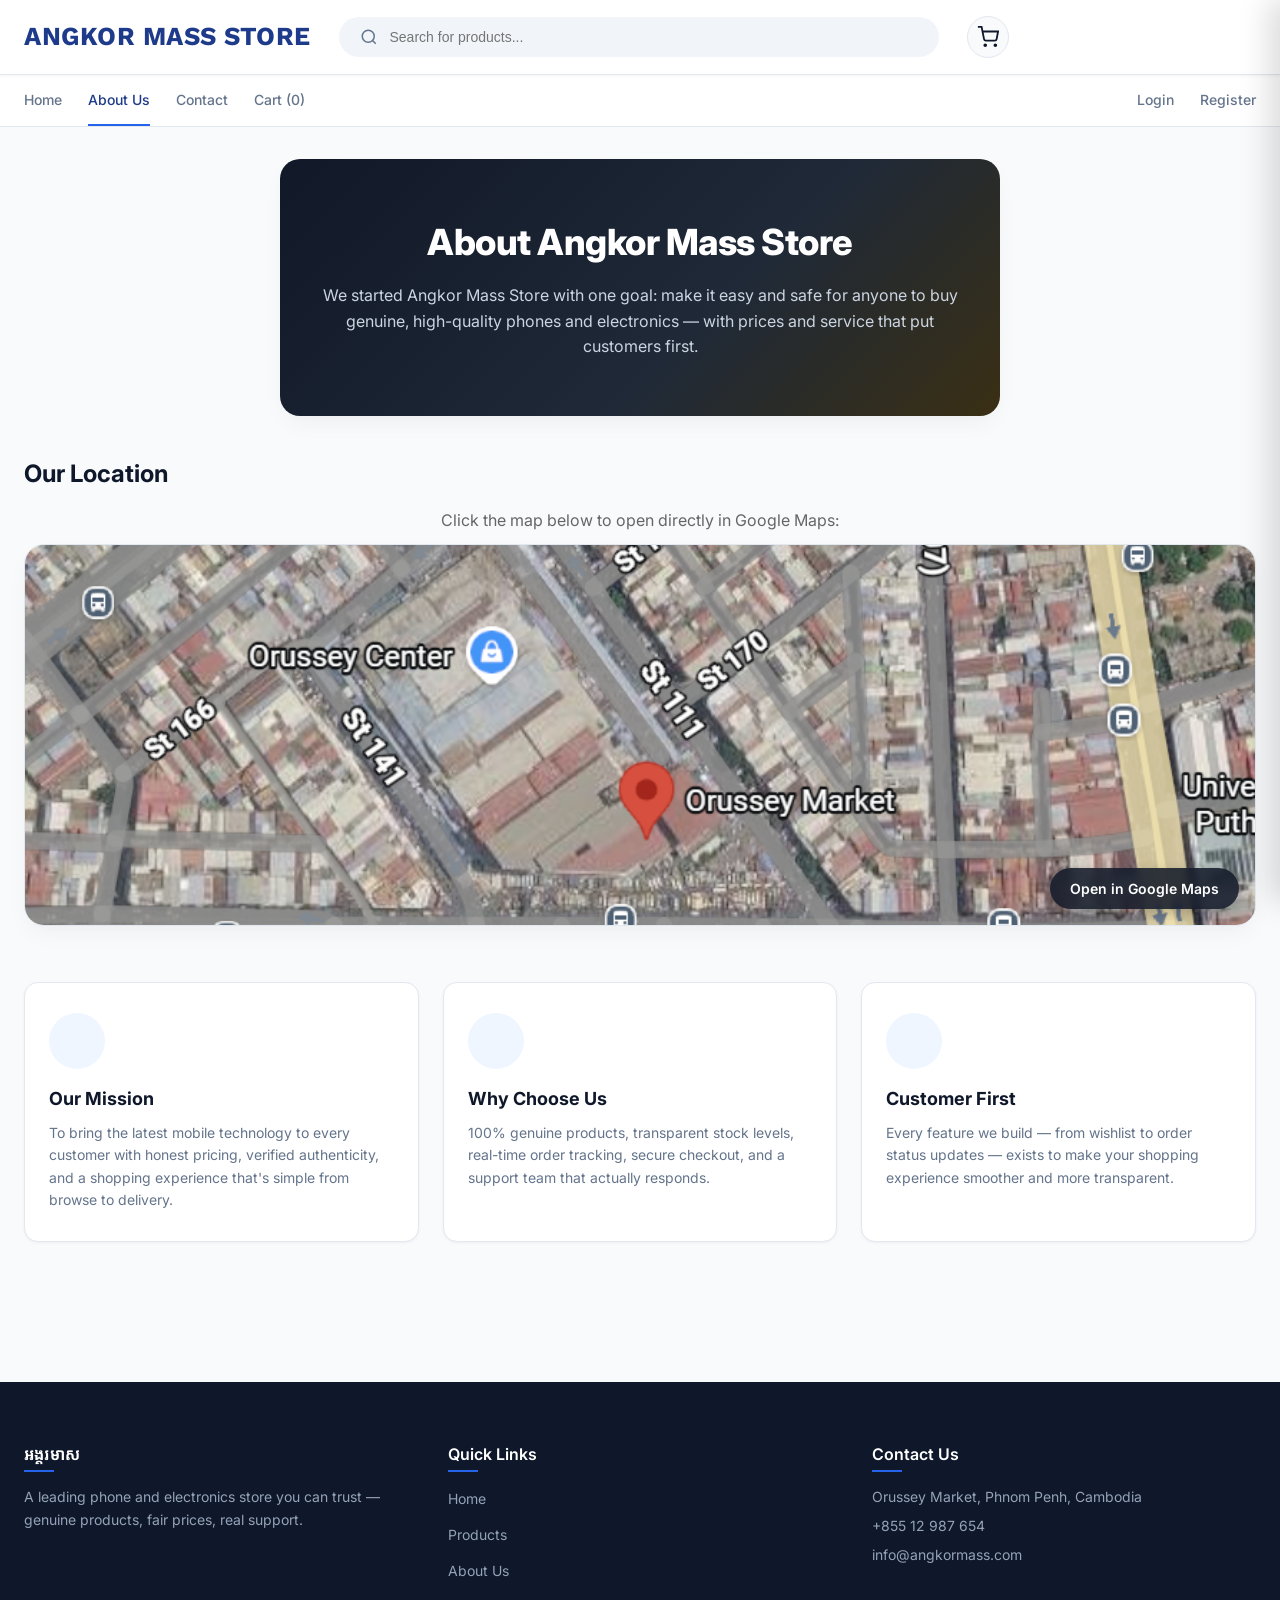
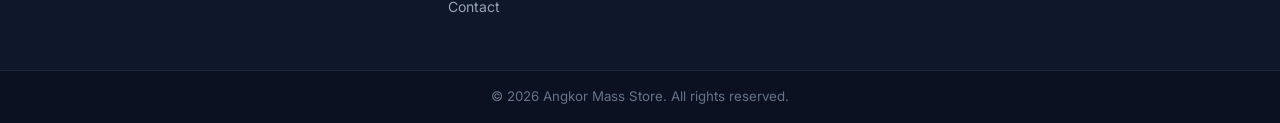
<file: page/about.html>
<!DOCTYPE html>
<html lang="en">
<head>
  <meta charset="UTF-8">
  <meta name="viewport" content="width=device-width, initial-scale=1.0">
  <title>About Us — Angkor Mass Store</title>
  <!-- <link rel="stylesheet" href="../css/style.css"> -->
  <link rel="stylesheet" href="../css/about.css">
</head>
<body>

  <div class="topbar"></div>

  <header>
    <div class="header-inner">
      <a class="logo" href="index.html"><span class="logo-kh">ANGKOR MASS STORE</span></a>
      <div class="search-wrap">
        <div class="search-box">
          <svg width="18" height="18" viewBox="0 0 24 24" fill="none" stroke="currentColor" stroke-width="2">
            <circle cx="11" cy="11" r="8"/><path d="m21 21-4.3-4.3"/>
          </svg>
          <input type="text" id="searchInput" placeholder="Search for products...">
        </div>
      </div>
      <div class="header-icons">
        <button aria-label="cart" onclick="openCartSidebar()">
          <svg width="22" height="22" viewBox="0 0 24 24" fill="none" stroke="currentColor" stroke-width="2">
            <circle cx="9" cy="21" r="1"/><circle cx="20" cy="21" r="1"/><path d="M1 1h4l2.68 13.39a2 2 0 0 0 2 1.61h9.72a2 2 0 0 0 2-1.61L23 6H6"/>
          </svg>
          <span id="cartBadge" style="display:none;">0</span>
        </button>
      </div>
    </div>
  </header>

  <nav>
    <button class="nav-toggle" id="navToggleBtn">☰ Menu</button>
    <div class="nav-inner"></div>
  </nav>

  <main>
    <section class="about-hero">
      <h1>About Angkor Mass Store</h1>
      <p>We started Angkor Mass Store with one goal: make it easy and safe for anyone to buy genuine, high-quality phones and electronics — with prices and service that put customers first.</p>
    </section>
     <h2 class="section-title" style="margin-top: 40px;">Our Location</h2>
    <div class="map-container">
      <p style="text-align: center; margin-bottom: 12px; color: #666;">Click the map below to open directly in Google Maps:</p>
      <a href="https://maps.app.goo.gl/Xx664frTT1W8riNk6" target="_blank" rel="noopener noreferrer" class="map-link">
        <img src="../image/orussey.png" alt="Angkor Mass Location Map" class="map-image">
        <div class="map-overlay">
          <span>Open in Google Maps</span>
        </div>
      </a>
    </div>

    <section class="about-grid">
      <div class="about-card">
        <div class="icon"></div>
        <h3>Our Mission</h3>
        <p>To bring the latest mobile technology to every customer with honest pricing, verified authenticity, and a shopping experience that's simple from browse to delivery.</p>
      </div>
      <div class="about-card">
        <div class="icon"></div>
        <h3>Why Choose Us</h3>
        <p>100% genuine products, transparent stock levels, real-time order tracking, secure checkout, and a support team that actually responds.</p>
      </div>
      <div class="about-card">
        <div class="icon"></div>
        <h3>Customer First</h3>
        <p>Every feature we build — from wishlist to order status updates — exists to make your shopping experience smoother and more transparent.</p>
      </div>
    </section>

  

    <!-- Location Map Section -->
   
  </main>

  <footer>
    <div class="footer-inner">
      <div class="footer-col">
        <h3>អង្គរមាស</h3>
        <p class="footer-desc">A leading phone and electronics store you can trust — genuine products, fair prices, real support.</p>
      </div>
      <div class="footer-col">
        <h3>Quick Links</h3>
        <ul>
          <li><a href="index.html">Home</a></li>
          <li><a href="index.html#products">Products</a></li>
          <li><a href="about.html">About Us</a></li>
          <li><a href="contact.html">Contact</a></li>
        </ul>
      </div>
      <div class="footer-col">
        <h3>Contact Us</h3>
        <p> Orussey Market, Phnom Penh, Cambodia</p>
        <p> +855 12 987 654</p>
        <p> info@angkormass.com</p>
      </div>
    </div>
    <div class="footer-bottom">&copy; 2026 Angkor Mass Store. All rights reserved.</div>
  </footer>

  <script src="../js/app.js"></script>
  <script src="../js/auth.js"></script>
  <script src="../js/products.js"></script>
  <script src="../js/cart.js"></script>
  <script src="../js/wishlist.js"></script>
  <script src="../js/main.js"></script>
</body>
</html>
</file>
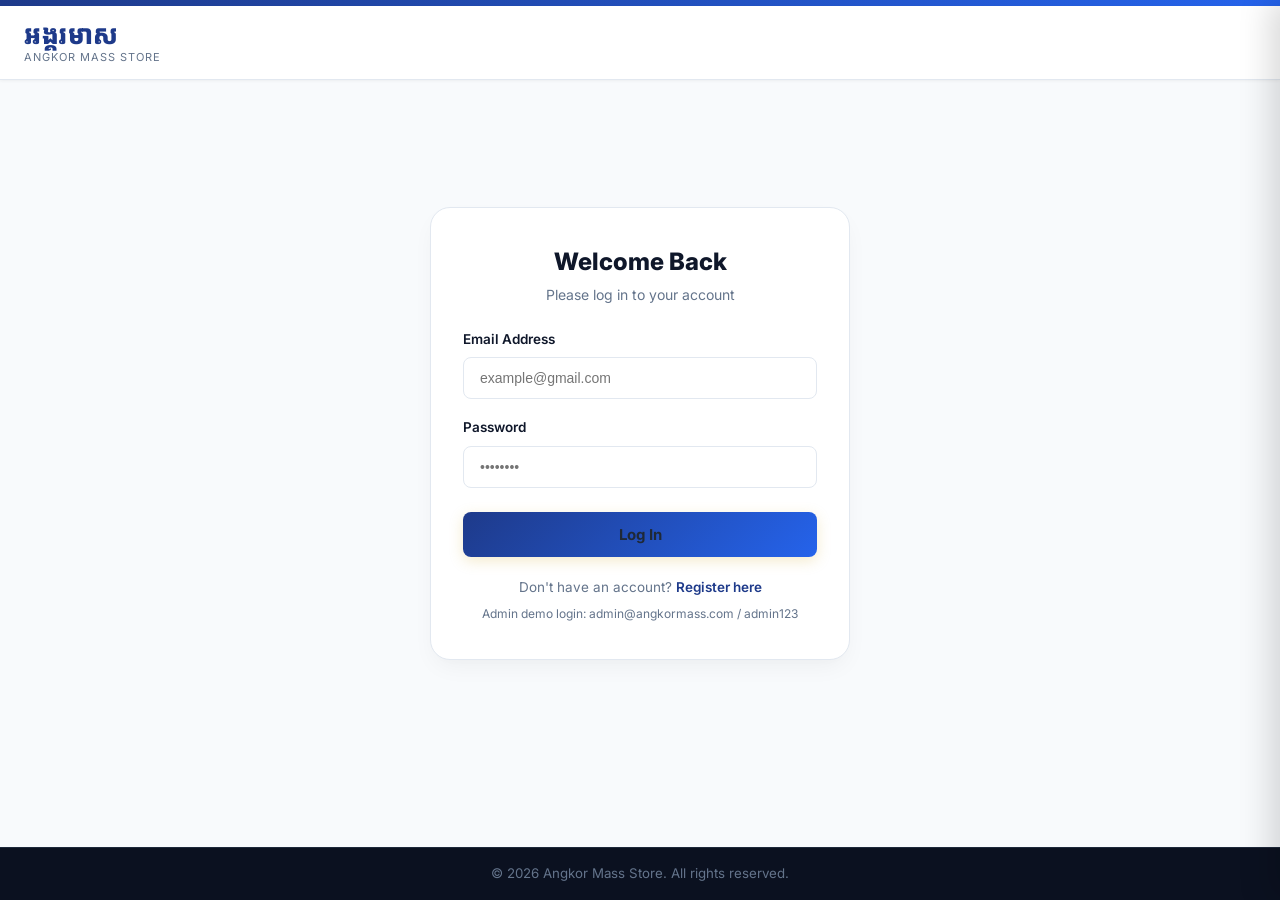
<file: page/checkout.html>
<!DOCTYPE html>
<html lang="en">
<head>
  <meta charset="UTF-8">
  <meta name="viewport" content="width=device-width, initial-scale=1.0">
  <title>Checkout — Angkor Mass Store</title>
  <!-- <link rel="stylesheet" href="../css/style.css"> -->
  <link rel="stylesheet" href="../css/checkout.css">
</head>
<body>

  <div class="topbar"></div>

  <header>
    <div class="header-inner">
      <a class="logo" href="index.html"><span class="logo-kh">ANGKOR MASS STORE</span></a>
      <div class="header-icons">
        <button aria-label="cart" onclick="openCartSidebar()">
          <svg width="22" height="22" viewBox="0 0 24 24" fill="none" stroke="currentColor" stroke-width="2">
            <circle cx="9" cy="21" r="1"/><circle cx="20" cy="21" r="1"/><path d="M1 1h4l2.68 13.39a2 2 0 0 0 2 1.61h9.72a2 2 0 0 0 2-1.61L23 6H6"/>
          </svg>
          <span id="cartBadge" style="display:none;">0</span>
        </button>
      </div>
    </div>
  </header>

  <nav>
    <button class="nav-toggle" id="navToggleBtn">☰ Menu</button>
    <div class="nav-inner"></div>
  </nav>

  <main>
    <div class="page-header">
      <h1>Checkout</h1>
      <p>Confirm your delivery details and place your order</p>
    </div>

    <div class="checkout-layout">
      <div class="checkout-form-card">
        <h2 class="section-title">Delivery Details</h2>
        <form id="checkoutForm">
          <div class="form-group">
            <label for="checkoutName">Full Name</label>
            <input type="text" id="checkoutName" required>
          </div>
          <div class="form-group">
            <label for="checkoutEmail">Email</label>
            <input type="email" id="checkoutEmail" disabled>
          </div>
          <div class="form-group">
            <label for="checkoutPhone">Phone Number</label>
            <input type="tel" id="checkoutPhone" placeholder="+855 ..." required>
          </div>
          <div class="form-group">
            <label for="checkoutAddress">Delivery Address</label>
            <input type="text" id="checkoutAddress" placeholder="Street, house number" required>
          </div>
          <div class="form-group">
            <label for="checkoutCity">City / Province</label>
            <input type="text" id="checkoutCity" required>
          </div>

          <div class="form-group">
            <label>Payment Method</label>
            <div class="pay-methods">
              <label class="pay-method-opt">
                <input type="radio" name="paymentMethod" value="Cash on Delivery" checked>  Cash on Delivery
              </label>
              <label class="pay-method-opt">
                <input type="radio" name="paymentMethod" value="Credit / Debit Card">  Credit / Debit Card
              </label>
              <label class="pay-method-opt">
                <input type="radio" name="paymentMethod" value="Bank Transfer">  Bank Transfer
              </label>
            </div>
          </div>

          <button type="submit" class="btn-primary" style="margin-top:10px;">Confirm Order</button>
        </form>
      </div>

      <div class="checkout-summary-card">
        <h2 class="section-title">Order Summary</h2>
        <div id="checkoutItemsList"></div>
        <div id="checkoutTotals" style="margin-top:14px;"></div>
      </div>
    </div>
  </main>

  <footer>
    <div class="footer-bottom">&copy; 2026 Angkor Mass Store. All rights reserved.</div>
  </footer>

  <script src="../js/app.js"></script>
  <script src="../js/auth.js"></script>
  <script src="../js/products.js"></script>
  <script src="../js/cart.js"></script>
  <script src="../js/orders.js"></script>
  <script src="../js/main.js"></script>
</body>
</html>
</file>
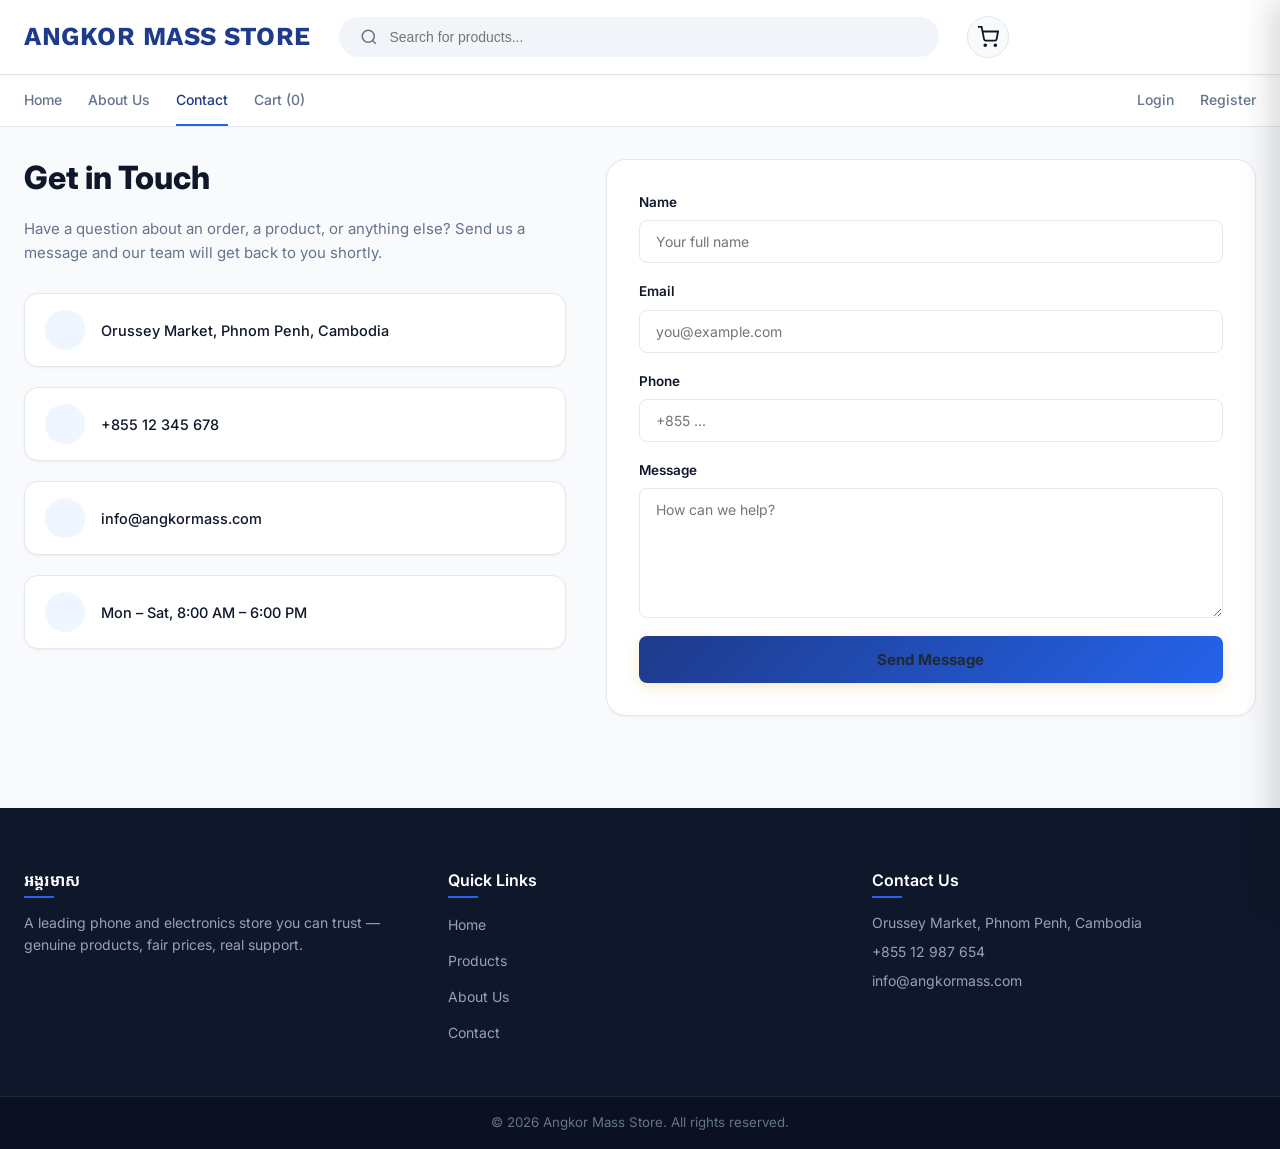
<file: page/contact.html>
<!DOCTYPE html>
<html lang="en">
<head>
  <meta charset="UTF-8">
  <meta name="viewport" content="width=device-width, initial-scale=1.0">
  <title>Contact Us — Angkor Mass Store</title>
  <!-- <link rel="stylesheet" href="../css/style.css"> -->
  <link rel="stylesheet" href="../css/contact.css">
</head>
<body>

  <div class="topbar"></div>

  <header>
    <div class="header-inner">
      <a class="logo" href="index.html"><span class="logo-kh">ANGKOR MASS STORE</span></a>
      <div class="search-wrap">
        <div class="search-box">
          <svg width="18" height="18" viewBox="0 0 24 24" fill="none" stroke="currentColor" stroke-width="2">
            <circle cx="11" cy="11" r="8"/><path d="m21 21-4.3-4.3"/>
          </svg>
          <input type="text" id="searchInput" placeholder="Search for products...">
        </div>
      </div>
      <div class="header-icons">
        <button aria-label="cart" onclick="openCartSidebar()">
          <svg width="22" height="22" viewBox="0 0 24 24" fill="none" stroke="currentColor" stroke-width="2">
            <circle cx="9" cy="21" r="1"/><circle cx="20" cy="21" r="1"/><path d="M1 1h4l2.68 13.39a2 2 0 0 0 2 1.61h9.72a2 2 0 0 0 2-1.61L23 6H6"/>
          </svg>
          <span id="cartBadge" style="display:none;">0</span>
        </button>
      </div>
    </div>
  </header>

  <nav>
    <button class="nav-toggle" id="navToggleBtn">☰ Menu</button>
    <div class="nav-inner"></div>
  </nav>

  <main>
    <div class="contact-wrap">
      <div class="contact-info">
        <h1>Get in Touch</h1>
        <p>Have a question about an order, a product, or anything else? Send us a message and our team will get back to you shortly.</p>
        <div class="contact-info-item"><span class="icon"></span><span>Orussey Market, Phnom Penh, Cambodia</span></div>
        <div class="contact-info-item"><span class="icon"></span><span>+855 12 345 678</span></div>
        <div class="contact-info-item"><span class="icon"></span><span>info@angkormass.com</span></div>
        <div class="contact-info-item"><span class="icon"></span><span>Mon – Sat, 8:00 AM – 6:00 PM</span></div>
      </div>

      <div class="contact-form-card">
        <div class="form-error" id="contactError"></div>
        <div class="form-success" id="contactSuccess"></div>
        <form id="contactForm">
          <div class="form-group">
            <label for="contactName">Name</label>
            <input type="text" id="contactName" placeholder="Your full name">
          </div>
          <div class="form-group">
            <label for="contactEmail">Email</label>
            <input type="email" id="contactEmail" placeholder="you@example.com">
          </div>
          <div class="form-group">
            <label for="contactPhone">Phone</label>
            <input type="tel" id="contactPhone" placeholder="+855 ...">
          </div>
          <div class="form-group">
            <label for="contactMessage">Message</label>
            <textarea id="contactMessage" placeholder="How can we help?"></textarea>
          </div>
          <button type="submit" class="btn-primary">Send Message</button>
        </form>
      </div>
    </div>
  </main>

  <footer>
    <div class="footer-inner">
      <div class="footer-col">
        <h3>អង្គរមាស</h3>
        <p class="footer-desc">A leading phone and electronics store you can trust — genuine products, fair prices, real support.</p>
      </div>
      <div class="footer-col">
        <h3>Quick Links</h3>
        <ul>
          <li><a href="index.html">Home</a></li>
          <li><a href="index.html#products">Products</a></li>
          <li><a href="about.html">About Us</a></li>
          <li><a href="contact.html">Contact</a></li>
        </ul>
      </div>
      <div class="footer-col">
        <h3>Contact Us</h3>
        <p>Orussey Market, Phnom Penh, Cambodia</p>
        <p> +855 12 987 654</p>
        <p> info@angkormass.com</p>
      </div>
    </div>
    <div class="footer-bottom">&copy; 2026 Angkor Mass Store. All rights reserved.</div>
  </footer>

  <script src="../js/app.js"></script>
  <script src="../js/auth.js"></script>
  <script src="../js/products.js"></script>
  <script src="../js/cart.js"></script>
  <script src="../js/wishlist.js"></script>
  <script src="../js/main.js"></script>
</body>
</html>
</file>
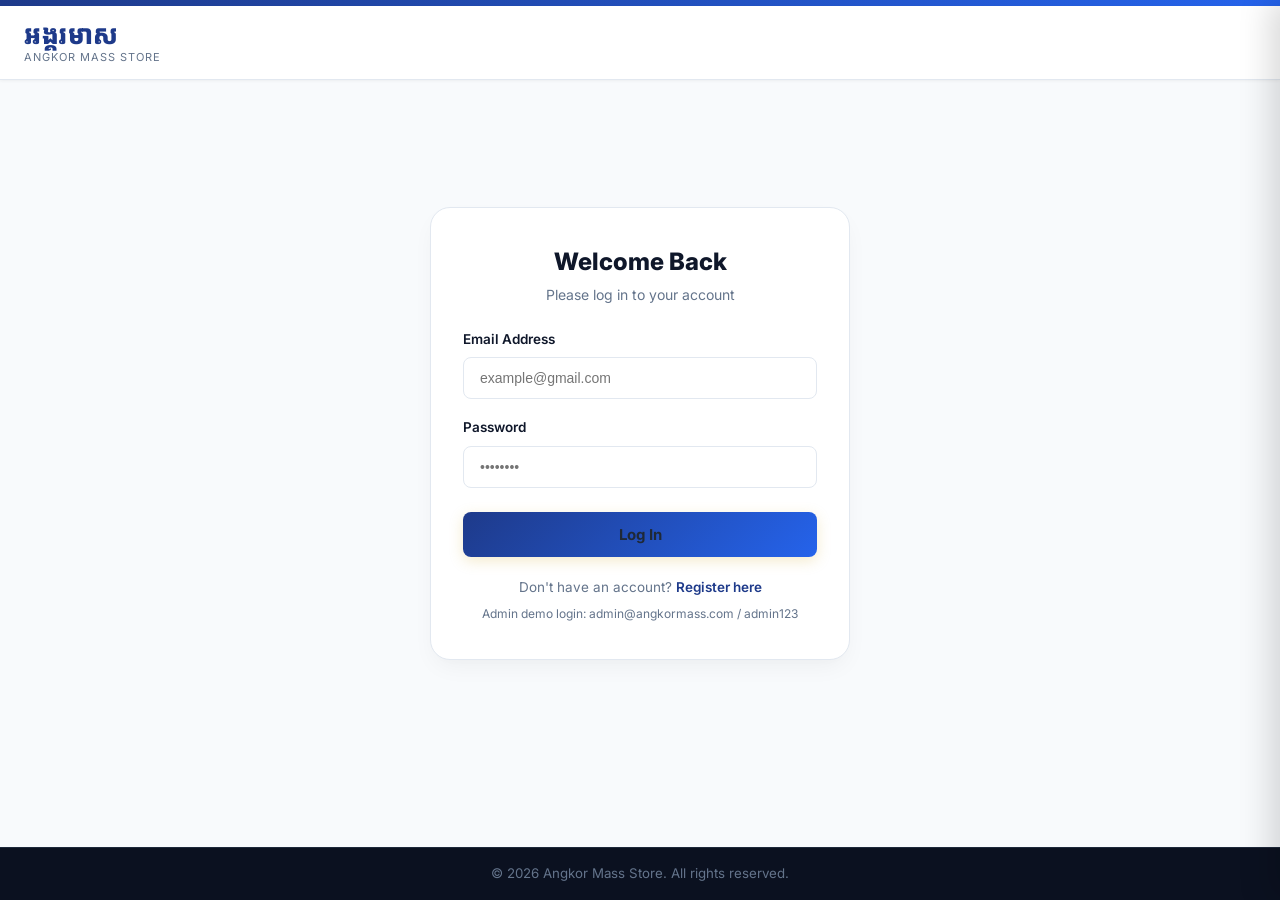
<file: page/login.html>
<!DOCTYPE html>
<html lang="en">
<head>
  <meta charset="UTF-8">
  <meta name="viewport" content="width=device-width, initial-scale=1.0">
  <title>Login — Angkor Mass Store</title>
  <!-- <link rel="stylesheet" href="../css/style.css"> -->
  <link rel="stylesheet" href="../css/login.css">
</head>
<body>

  <div class="topbar"></div>

  <header>
    <div class="header-inner">
      <a href="index.html" class="logo">
        <span class="logo-kh">អង្គរមាស</span>
        <span class="logo-sub">ANGKOR MASS STORE</span>
      </a>
    </div>
  </header>

  <div class="auth-shell">
    <div class="auth-wrap">
      <h2>Welcome Back</h2>
      <p class="auth-subtitle">Please log in to your account</p>

      <div class="auth-msg" id="loginMsg"></div>

      <form id="loginForm">
        <div class="form-group">
          <label for="loginEmail">Email Address</label>
          <input type="email" id="loginEmail" placeholder="example@gmail.com" required>
        </div>

        <div class="form-group">
          <label for="loginPassword">Password</label>
          <input type="password" id="loginPassword" placeholder="••••••••" required>
        </div>

        <button type="submit" class="auth-submit-btn btn-primary">Log In</button>
      </form>

      <div class="auth-switch">
        Don't have an account? <a href="register.html">Register here</a>
      </div>
      <div class="auth-switch" style="margin-top:8px; font-size:12px;">
        Admin demo login: admin@angkormass.com / admin123
      </div>
    </div>
  </div>

  <footer>
    <div class="footer-bottom">&copy; 2026 Angkor Mass Store. All rights reserved.</div>
  </footer>

  <script src="../js/app.js"></script>
  <script src="../js/auth.js"></script>
  <script src="../js/products.js"></script>
  <script src="../js/cart.js"></script>
  <script src="../js/login.js"></script>
</body>
</html>
</file>
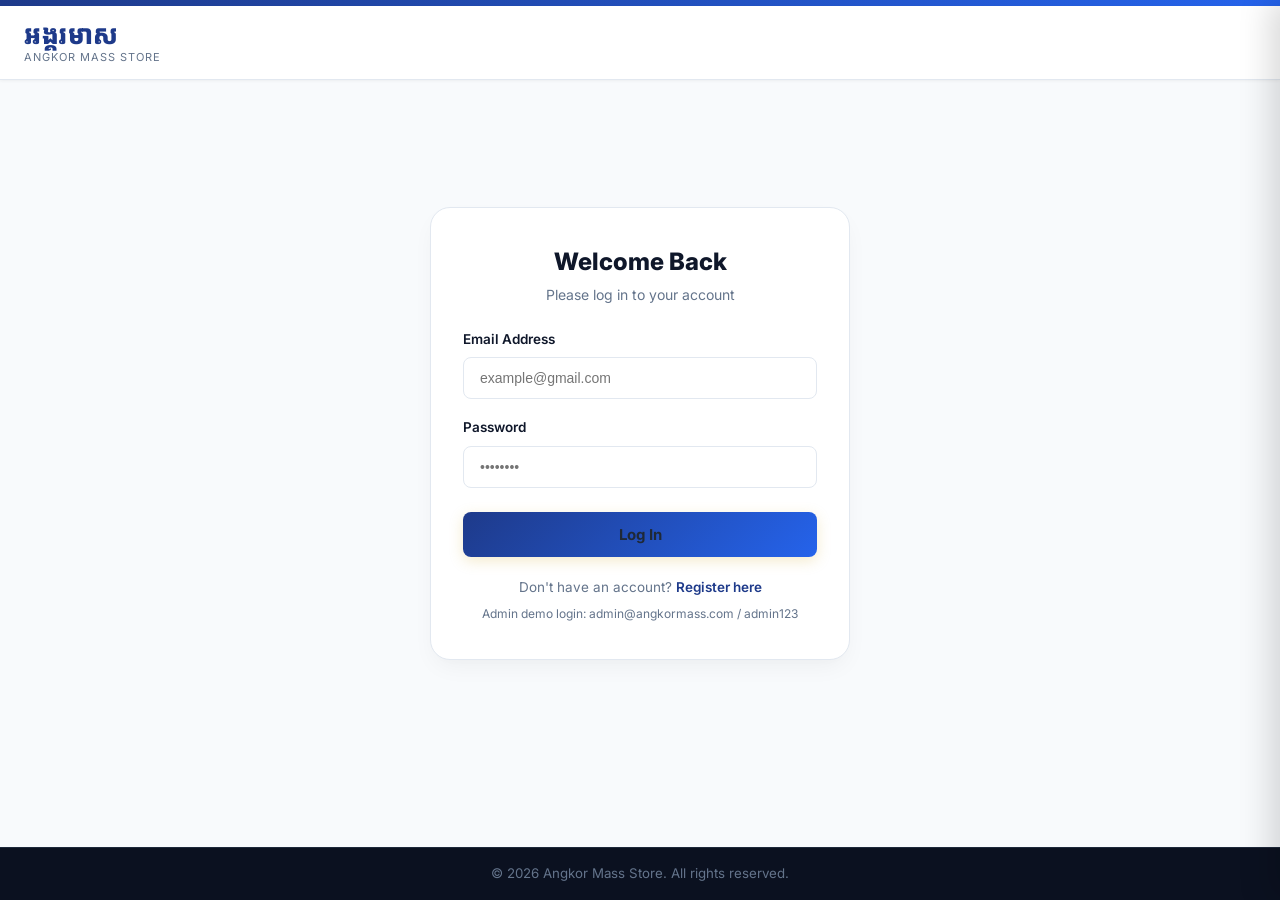
<file: page/orders.html>
<!DOCTYPE html>
<html lang="en">
<head>
  <meta charset="UTF-8">
  <meta name="viewport" content="width=device-width, initial-scale=1.0">
  <title>My Orders — Angkor Mass Store</title>
  <!-- <link rel="stylesheet" href="../css/style.css"> -->
  <link rel="stylesheet" href="../css/order.css">
</head>
<body>

  <div class="topbar"></div>

  <header>
    <div class="header-inner">
      <a class="logo" href="index.html"><span class="logo-kh">ANGKOR MASS STORE</span></a>
      <div class="search-wrap">
        <div class="search-box">
          <svg width="18" height="18" viewBox="0 0 24 24" fill="none" stroke="currentColor" stroke-width="2">
            <circle cx="11" cy="11" r="8"/><path d="m21 21-4.3-4.3"/>
          </svg>
          <input type="text" id="searchInput" placeholder="Search for products...">
        </div>
      </div>
      <div class="header-icons">
        <button aria-label="cart" onclick="openCartSidebar()">
          <svg width="22" height="22" viewBox="0 0 24 24" fill="none" stroke="currentColor" stroke-width="2">
            <circle cx="9" cy="21" r="1"/><circle cx="20" cy="21" r="1"/><path d="M1 1h4l2.68 13.39a2 2 0 0 0 2 1.61h9.72a2 2 0 0 0 2-1.61L23 6H6"/>
          </svg>
          <span id="cartBadge" style="display:none;">0</span>
        </button>
      </div>
    </div>
  </header>

  <nav>
    <button class="nav-toggle" id="navToggleBtn">☰ Menu</button>
    <div class="nav-inner"></div>
  </nav>

  <main>
    <div class="page-header">
      <h1>My Orders</h1>
      <p>Track and review your past orders</p>
    </div>

    <div id="ordersList"></div>
  </main>

  <footer>
    <div class="footer-bottom">&copy; 2026 Angkor Mass Store. All rights reserved.</div>
  </footer>

  <script src="../js/app.js"></script>
  <script src="../js/auth.js"></script>
  <script src="../js/products.js"></script>
  <script src="../js/cart.js"></script>
  <script src="../js/wishlist.js"></script>
  <script src="../js/orders.js"></script>
  <script src="../js/main.js"></script>
</body>
</html>
</file>
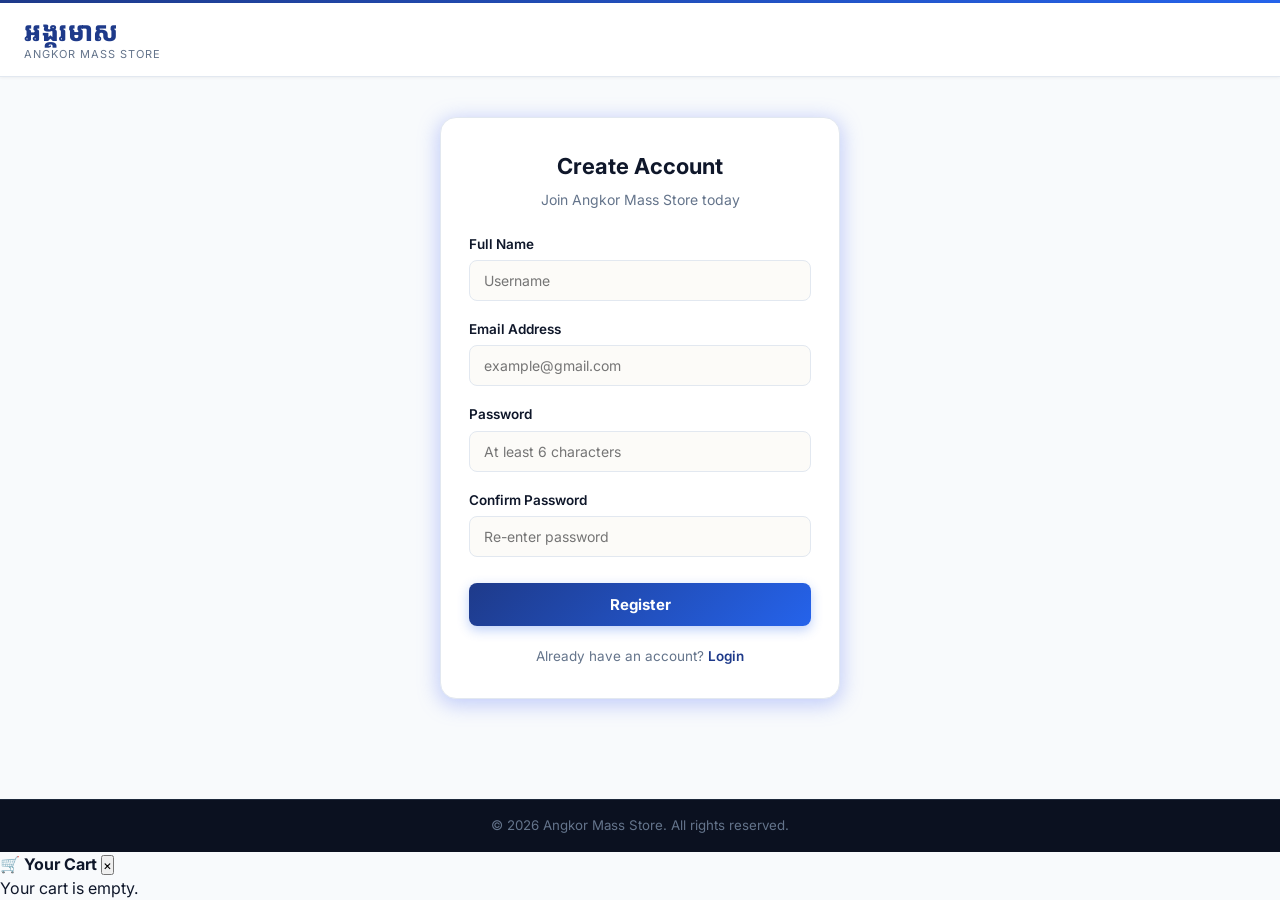
<file: page/register.html>
<!DOCTYPE html>
<html lang="en">
<head>
  <meta charset="UTF-8">
  <meta name="viewport" content="width=device-width, initial-scale=1.0">
  <title>Register — Angkor Mass Store</title>
  <!-- <link rel="stylesheet" href="../css/style.css"> -->
  <link rel="stylesheet" href="../css/register.css">
</head>
<body>

  <div class="topbar"></div>

  <header>
    <div class="header-inner">
      <a href="index.html" class="logo">
        <span class="logo-kh">អង្គរមាស</span>
        <span class="logo-sub">ANGKOR MASS STORE</span>
      </a>
    </div>
  </header>

  <div class="auth-shell">
    <div class="auth-wrap">
      <h2>Create Account</h2>
      <p class="auth-subtitle">Join Angkor Mass Store today</p>

      <div class="auth-msg" id="registerMsg"></div>

      <!-- Requirement 6: public registration always creates role: "user" -->
      <form id="registerForm">
        <div class="form-group">
          <label for="regName">Full Name</label>
          <input type="text" id="regName" placeholder="Username" required>
        </div>

        <div class="form-group">
          <label for="regEmail">Email Address</label>
          <input type="email" id="regEmail" placeholder="example@gmail.com" required>
        </div>

        <div class="form-group">
          <label for="regPassword">Password</label>
          <input type="password" id="regPassword" placeholder="At least 6 characters" required minlength="6">
        </div>

        <div class="form-group">
          <label for="regConfirmPassword">Confirm Password</label>
          <input type="password" id="regConfirmPassword" placeholder="Re-enter password" required minlength="6">
        </div>

        <button type="submit" class="auth-submit-btn btn-primary">Register</button>
      </form>

      <div class="auth-switch">
        Already have an account? <a href="login.html">Login</a>
      </div>
    </div>
  </div>

  <footer>
    <div class="footer-bottom">&copy; 2026 Angkor Mass Store. All rights reserved.</div>
  </footer>

  <script src="../js/app.js"></script>
  <script src="../js/auth.js"></script>
  <script src="../js/products.js"></script>
  <script src="../js/cart.js"></script>
  <script src="../js/register.js"></script>
</body>
</html>
</file>
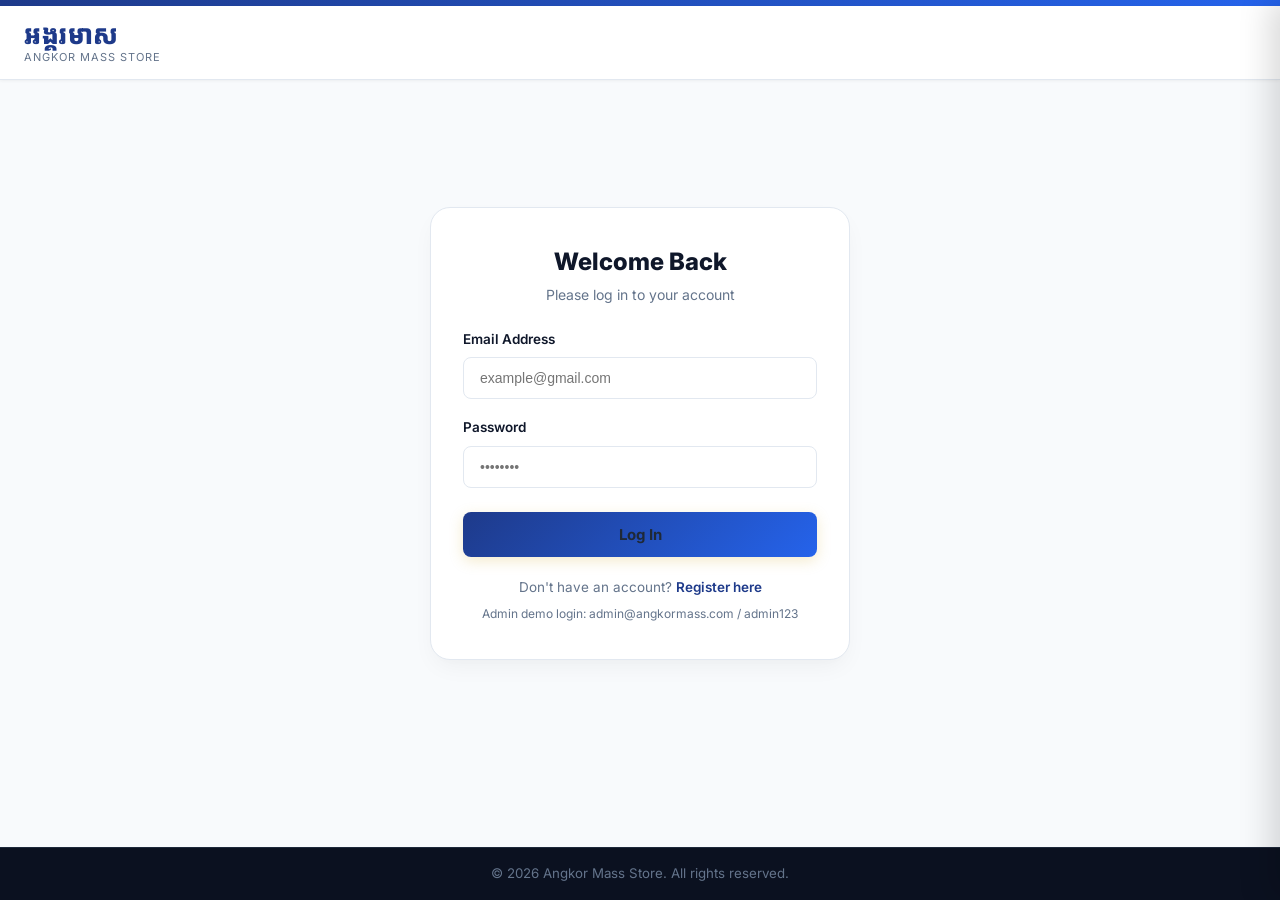
<file: page/wishlist.html>
<!DOCTYPE html>
<html lang="en">
<head>
  <meta charset="UTF-8">
  <meta name="viewport" content="width=device-width, initial-scale=1.0">
  <title>Wishlist — Angkor Mass Store</title>
  <!-- <link rel="stylesheet" href="../css/style.css"> -->
  <link rel="stylesheet" href="../css/wishlist.css">
</head>
<body>

  <div class="topbar"></div>

  <header>
    <div class="header-inner">
      <a class="logo" href="index.html"><span class="logo-kh">ANGKOR MASS STORE</span></a>
      <div class="search-wrap">
        <div class="search-box">
          <svg width="18" height="18" viewBox="0 0 24 24" fill="none" stroke="currentColor" stroke-width="2">
            <circle cx="11" cy="11" r="8"/><path d="m21 21-4.3-4.3"/>
          </svg>
          <input type="text" id="searchInput" placeholder="Search for products...">
        </div>
      </div>
      <div class="header-icons">
        <button aria-label="cart" onclick="openCartSidebar()">
          <svg width="22" height="22" viewBox="0 0 24 24" fill="none" stroke="currentColor" stroke-width="2">
            <circle cx="9" cy="21" r="1"/><circle cx="20" cy="21" r="1"/><path d="M1 1h4l2.68 13.39a2 2 0 0 0 2 1.61h9.72a2 2 0 0 0 2-1.61L23 6H6"/>
          </svg>
          <span id="cartBadge" style="display:none;">0</span>
        </button>
      </div>
    </div>
  </header>

  <nav>
    <button class="nav-toggle" id="navToggleBtn">☰ Menu</button>
    <div class="nav-inner"></div>
  </nav>

  <main>
    <div class="page-header">
      <h1>My Wishlist</h1>
      <p>Products you've saved for later</p>
    </div>

    <div class="product-grid" id="wishlistGrid"></div>
  </main>

  <footer>
    <div class="footer-bottom">&copy; 2026 Angkor Mass Store. All rights reserved.</div>
  </footer>

  <script src="../js/app.js"></script>
  <script src="../js/auth.js"></script>
  <script src="../js/products.js"></script>
  <script src="../js/cart.js"></script>
  <script src="../js/wishlist.js"></script>
  <script src="../js/main.js"></script>
</body>
</html>
</file>
<file: css/style.css>
@import url('https://fonts.googleapis.com/css2?family=Inter:wght@400;500;600;700;800&family=Kantumruy+Pro:wght@500;600;700&display=swap');

:root {
  --primary: #2563eb !important;         /* Blue RGB */
  --primary-dark: #1e3a8a !important;     /* Deep Blue */
  --primary-light: #eff6ff !important;    /* Light Blue Background */
  --bg-main: #f8fafc;
  --surface: #ffffff;
  --text-main: #0f172a;
  --text-muted: #64748b;
  --border: #e2e8f0;
  --footer-bg: #0f172a;
  --success: #10b981;
  --danger: #ef4444;
  --warning: #f59e0b;

  --radius-sm: 8px;
  --radius-md: 14px;
  --radius-lg: 20px;

  --shadow-sm: 0 1px 3px rgba(0, 0, 0, 0.05);
  --shadow-md: 0 10px 25px -5px rgba(0, 0, 0, 0.05), 0 8px 10px -6px rgba(0, 0, 0, 0.01);
  --shadow-hover: 0 20px 25px -5px rgba(0, 0, 0, 0.1), 0 8px 10px -6px rgba(0, 0, 0, 0.04);
}

* { box-sizing: border-box; margin: 0; padding: 0; }

html, body { height: 100%; }

body {
  font-family: 'Inter', 'Kantumruy Pro', system-ui, -apple-system, sans-serif;
  background-color: var(--bg-main);
  color: var(--text-main);
  line-height: 1.5;
  -webkit-font-smoothing: antialiased;
  min-height: 100vh;
  display: flex;
  flex-direction: column;
}

a { text-decoration: none; color: inherit; }
img { max-width: 100%; display: block; }
button { font-family: inherit; }

/* ---------- Top Strip ---------- */
.topbar {
  background: linear-gradient(90deg, #1e3a8a, #2563eb);
  height: 6px;
  width: 100%;
}

/* ---------- Header Section ---------- */
header {
  background: var(--surface);
  border-bottom: 1px solid var(--border);
  position: sticky;
  top: 0;
  z-index: 100;
  box-shadow: var(--shadow-sm);
  backdrop-filter: blur(8px);
}

.header-inner {
  max-width: 1320px;
  margin: 0 auto;
  padding: 16px 24px;
  display: flex;
  align-items: center;
  gap: 28px;
}

.logo { display: flex; flex-direction: column; line-height: 1.1; }

.logo-kh {
  font-family: 'Kantumruy Pro', sans-serif;
  font-size: 26px;
  font-weight: 700;
  color: #1e3a8a !important;
  letter-spacing: 0.5px;
}

.logo-sub {
  font-size: 11px;
  color: var(--text-muted);
  letter-spacing: 1px;
  text-transform: uppercase;
}

/* ---------- Search Bar ---------- */
.search-wrap { flex: 1; max-width: 600px; min-width: 160px; }

.search-box {
  display: flex;
  align-items: center;
  background: #f1f5f9;
  border: 1.5px solid transparent;
  border-radius: 999px;
  padding: 10px 20px;
  gap: 12px;
  transition: all 0.2s ease;
}

.search-box:focus-within {
  background: var(--surface);
  border-color: #2563eb;
  box-shadow: 0 0 0 4px rgba(37, 99, 235, 0.15);
}

.search-box input {
  border: none;
  outline: none;
  background: transparent;
  width: 100%;
  font-size: 14px;
  color: var(--text-main);
}

.search-box svg { color: var(--text-muted); transition: color 0.2s ease; flex-shrink: 0; }
.search-box:focus-within svg { color: #1e3a8a; }

.header-icons { display: flex; align-items: center; gap: 20px; }

.header-icons button, .header-icons a.icon-btn {
  background: #f8fafc;
  border: 1px solid var(--border);
  width: 42px;
  height: 42px;
  border-radius: 50%;
  display: flex;
  align-items: center;
  justify-content: center;
  cursor: pointer;
  color: var(--text-main);
  transition: all 0.2s ease;
  position: relative;
}

.header-icons button:hover, .header-icons a.icon-btn:hover {
  background: #eff6ff;
  color: #1e3a8a;
  border-color: #2563eb;
}

#cartBadge {
  position: absolute;
  top: -4px;
  right: -4px;
  background: var(--danger);
  color: #fff;
  font-size: 11px;
  font-weight: 700;
  border-radius: 999px;
  padding: 2px 6px;
  line-height: 1;
  min-width: 18px;
  text-align: center;
}

/* ---------- Navigation ---------- */
nav { background: var(--surface); border-bottom: 1px solid var(--border); }

.nav-inner {
  max-width: 1320px;
  margin: 0 auto;
  display: flex;
  align-items: center;
  gap: 26px;
  padding: 0 24px;
  flex-wrap: wrap;
}

.nav-inner a {
  padding: 14px 0;
  font-size: 14px;
  font-weight: 500;
  color: var(--text-muted);
  border-bottom: 2px solid transparent;
  transition: all 0.2s ease;
  white-space: nowrap;
}

.nav-inner a:hover, .nav-inner a.active { 
  color: #1e3a8a !important; 
  border-bottom-color: #2563eb !important; 
}

.nav-spacer { flex: 1; }

.nav-user-name { font-size: 13.5px; font-weight: 600; color: var(--text-main); white-space: nowrap; }

.nav-admin-badge {
  background: var(--text-main);
  color: #fff;
  font-size: 11px;
  font-weight: 700;
  text-transform: uppercase;
  letter-spacing: 0.5px;
  padding: 3px 10px;
  border-radius: 999px;
}

.nav-toggle {
  display: none;
  align-items: center;
  gap: 8px;
  width: 100%;
  background: none;
  border: none;
  padding: 12px 24px;
  font-weight: 700;
  font-size: 14px;
  cursor: pointer;
  color: var(--text-main);
}

/* ---------- Main Layout ---------- */
main { max-width: 1320px; margin: 0 auto; padding: 32px 24px; width: 100%; flex: 1; }

.section-title { font-size: 18px; font-weight: 700; color: var(--text-main); margin-bottom: 20px; }

/* ---------- Hero (Home page) ---------- */
.hero {
  background: linear-gradient(135deg, #0f172a 0%, #1e293b 55%, #1e3a8a 100%);
  border-radius: var(--radius-lg);
  color: #fff;
  padding: 64px 40px;
  margin-bottom: 44px;
  display: flex;
  align-items: center;
  justify-content: space-between;
  gap: 32px;
  overflow: hidden;
  position: relative;
}

.hero-text { max-width: 560px; position: relative; z-index: 1; }

.hero-eyebrow {
  display: inline-block;
  color: #60a5fa;
  font-weight: 700;
  font-size: 13px;
  letter-spacing: 1.5px;
  text-transform: uppercase;
  margin-bottom: 14px;
}

.hero-text h1 { font-size: 42px; font-weight: 800; line-height: 1.15; margin-bottom: 16px; }
.hero-text p { color: #cbd5e1; font-size: 15.5px; line-height: 1.7; margin-bottom: 28px; }

.hero-btn {
  display: inline-flex;
  align-items: center;
  gap: 8px;
  background: linear-gradient(135deg, #1e3a8a, #2563eb);
  color: #ffffff;
  font-weight: 700;
  padding: 14px 30px;
  border-radius: 999px;
  border: none;
  cursor: pointer;
  font-size: 15px;
  transition: transform 0.15s ease, box-shadow 0.15s ease;
  box-shadow: 0 10px 25px rgba(37, 99, 235, 0.3);
}

.hero-btn:hover { transform: translateY(-2px); box-shadow: 0 14px 30px rgba(37, 99, 235, 0.45); }

.hero-visual {
  font-size: 130px;
  line-height: 1;
  position: relative;
  z-index: 1;
  filter: drop-shadow(0 20px 40px rgba(0,0,0,0.4));
}

@media (max-width: 760px) {
  .hero { flex-direction: column; text-align: center; padding: 44px 24px; }
  .hero-text { max-width: none; }
  .hero-text h1 { font-size: 30px; }
  .hero-visual { font-size: 90px; }
}

.section-block { margin-bottom: 48px; }
.section-block-head { display: flex; align-items: baseline; justify-content: space-between; margin-bottom: 18px; }
.section-block-head p { color: var(--text-muted); font-size: 13.5px; }

/* ---------- Brand Tiles ---------- */
.brand-scroll {
  display: grid;
  grid-template-columns: repeat(auto-fill, minmax(130px, 1fr));
  gap: 16px;
  margin-bottom: 40px;
}

.brand-tile {
  background: var(--surface);
  border: 1px solid var(--border);
  border-radius: var(--radius-md);
  padding: 20px 12px;
  text-align: center;
  font-weight: 600;
  font-size: 14px;
  color: var(--text-main);
  cursor: pointer;
  transition: all 0.25s cubic-bezier(0.4, 0, 0.2, 1);
  box-shadow: var(--shadow-sm);
}

.brand-tile:hover { transform: translateY(-4px); border-color: #2563eb; box-shadow: var(--shadow-hover); }

.brand-tile.active {
  background: linear-gradient(135deg, #1e293b, #0f172a);
  color: #ffffff;
  border-color: #0f172a;
}

/* ---------- Filter Chips ---------- */
.chip-row { display: flex; flex-wrap: wrap; gap: 10px; margin: 20px 0 28px; }

.chip {
  background: #eff6ff;
  border: 1px solid var(--border);
  border-radius: 999px;
  padding: 8px 18px;
  font-size: 13.5px;
  font-weight: 600;
  cursor: pointer;
  transition: all 0.15s ease;
}

.chip:hover, .chip.active { background: #2563eb; color: #fff; border-color: #2563eb; }

/* ---------- Product Grid & Cards ---------- */
.product-grid {
  display: grid;
  grid-template-columns: repeat(auto-fill, minmax(230px, 1fr));
  gap: 20px;
}

.product-card {
  background: var(--surface);
  border: 1px solid var(--border);
  border-radius: var(--radius-md);
  overflow: hidden;
  display: flex;
  flex-direction: column;
  transition: all 0.2s ease;
  position: relative;
}

.product-card:hover { box-shadow: var(--shadow-hover); transform: translateY(-4px); border-color: rgba(37,99,235,0.4); }

.product-card .img-wrap {
  aspect-ratio: 1/1;
  background: #fdfdfd;
  display: flex;
  align-items: center;
  justify-content: center;
  padding: 16px;
  overflow: hidden;
  position: relative;
}

.product-card .img-wrap img { max-width: 100%; max-height: 100%; object-fit: contain; transition: transform 0.2s ease; }
.product-card:hover .img-wrap img { transform: scale(1.05); }

.badge-tag {
  position: absolute;
  top: 10px;
  left: 10px;
  background: var(--text-main);
  color: #fff;
  font-size: 10.5px;
  font-weight: 700;
  text-transform: uppercase;
  letter-spacing: 0.5px;
  padding: 4px 10px;
  border-radius: 999px;
  z-index: 2;
}

.badge-stock {
  position: absolute;
  top: 10px;
  right: 10px;
  font-size: 10.5px;
  font-weight: 700;
  padding: 4px 10px;
  border-radius: 999px;
  z-index: 2;
}
.badge-stock.in { background: rgba(16,185,129,0.14); color: #059669; }
.badge-stock.low { background: rgba(245,158,11,0.16); color: #b45309; }
.badge-stock.out { background: rgba(239,68,68,0.14); color: #b91c1c; }

.wishlist-heart {
  position: absolute;
  top: 10px;
  right: 10px;
  background: #fff;
  border: 1px solid var(--border);
  border-radius: 50%;
  width: 32px;
  height: 32px;
  display: flex;
  align-items: center;
  justify-content: center;
  cursor: pointer;
  z-index: 3;
  font-size: 15px;
  color: var(--text-muted);
}
.wishlist-heart.active { color: var(--danger); border-color: var(--danger); }

.product-info { padding: 16px; display: flex; flex-direction: column; gap: 6px; flex: 1; }
.brand-title { font-size: 12px; font-weight: 600; color: var(--text-muted); text-transform: uppercase; letter-spacing: 0.5px; }
.product-name { font-size: 14.5px; font-weight: 700; color: var(--text-main); line-height: 1.35; min-height: 38px; margin: 0; }

.option-group { display: flex; flex-wrap: wrap; gap: 6px; margin: 4px 0; }
.opt-btn, .color-btn {
  background: #f1f5f9;
  border: 1px solid var(--border);
  border-radius: 6px;
  padding: 5px 10px;
  font-size: 11.5px;
  font-weight: 600;
  cursor: pointer;
  color: var(--text-main);
  transition: all 0.15s ease;
}
.opt-btn:hover, .color-btn:hover, .opt-btn.active, .color-btn.active {
  background: var(--text-main); color: #fff; border-color: var(--text-main);
}

.price-row { display: flex; align-items: baseline; gap: 8px; margin-top: auto; padding-top: 6px; }
.price-now { color: #1e3a8a; font-weight: 800; font-size: 18px; }
.price-was { color: #b3b3b3; text-decoration: line-through; font-size: 13px; }

.card-actions { display: flex; gap: 8px; margin-top: 10px; }
.add-cart-btn, .add-cart {
  flex: 1;
  background: var(--text-main);
  color: #fff;
  border: none;
  border-radius: var(--radius-sm);
  font-weight: 600;
  font-size: 13px;
  text-align: center;
  padding: 10px;
  cursor: pointer;
  transition: background 0.15s ease;
}
.add-cart-btn:hover, .add-cart:hover { background: #1e3a8a; }
.buy-now-btn {
  flex: 1;
  background: linear-gradient(135deg, #1e3a8a, #2563eb);
  color: #ffffff;
  border: none;
  border-radius: var(--radius-sm);
  font-weight: 700;
  font-size: 13px;
  padding: 10px;
  cursor: pointer;
  transition: opacity 0.15s ease;
}
.buy-now-btn:hover { opacity: 0.9; }
.add-cart-btn:disabled, .buy-now-btn:disabled {
  background: #e2e8f0; color: #94a3b8; cursor: not-allowed; opacity: 1;
}

.no-result { grid-column: 1/-1; text-align: center; padding: 60px 20px; color: var(--text-muted); font-size: 15px; }

/* ---------- Buy Now / Modal ---------- */
.modal-overlay {
  position: fixed;
  inset: 0;
  background: rgba(15, 23, 42, 0.5);
  backdrop-filter: blur(3px);
  display: flex;
  align-items: center;
  justify-content: center;
  padding: 20px;
  opacity: 0;
  visibility: hidden;
  transition: all 0.25s ease;
  z-index: 2000;
}
.modal-overlay.open { opacity: 1; visibility: visible; }

.modal-card {
  background: var(--surface);
  border-radius: var(--radius-lg);
  width: 100%;
  max-width: 460px;
  max-height: 90vh;
  overflow-y: auto;
  position: relative;
  box-shadow: 0 30px 60px rgba(0,0,0,0.3);
  transform: translateY(10px);
  transition: transform 0.25s ease;
}
.modal-overlay.open .modal-card { transform: translateY(0); }

.close-modal-btn {
  position: absolute;
  top: 14px;
  right: 14px;
  background: #f1f5f9;
  border: none;
  width: 32px;
  height: 32px;
  border-radius: 50%;
  font-size: 18px;
  cursor: pointer;
  color: var(--text-muted);
  z-index: 2;
}
.close-modal-btn:hover { background: #e2e8f0; color: var(--text-main); }

.modal-header {
  display: flex;
  gap: 16px;
  align-items: center;
  padding: 24px 24px 16px;
  border-bottom: 1px solid var(--border);
}
.modal-header img { width: 84px; height: 84px; object-fit: contain; background: var(--bg-main); border-radius: var(--radius-sm); padding: 8px; }
.modal-header h3 { font-size: 16px; font-weight: 700; margin-bottom: 6px; }

.modal-body { padding: 20px 24px; display: flex; flex-direction: column; gap: 18px; }
.modal-body .option-group label,
.modal-body .option-group { display: block; }
.modal-body label { display: block; font-size: 13px; font-weight: 700; color: var(--text-main); margin-bottom: 8px; }
.modal-body .btn-group { display: flex; flex-wrap: wrap; gap: 8px; }

.qty-picker { display: flex; align-items: center; gap: 14px; }
.qty-picker button {
  width: 34px; height: 34px; border-radius: 8px; border: 1px solid var(--border);
  background: #f1f5f9; font-weight: 700; font-size: 16px; cursor: pointer;
}
.qty-picker button:disabled { opacity: 0.4; cursor: not-allowed; }
.qty-picker span { font-weight: 700; font-size: 15px; min-width: 20px; text-align: center; }

.subtotal-row {
  display: flex; justify-content: space-between; align-items: center;
  padding-top: 14px; border-top: 1px dashed var(--border); font-size: 15px;
}
.subtotal-row strong { color: #1e3a8a; font-size: 20px; }

.modal-footer { display: flex; gap: 12px; padding: 20px 24px; border-top: 1px solid var(--border); }
.btn-cancel, .btn-confirm {
  flex: 1; padding: 13px; border-radius: var(--radius-sm); border: none; font-weight: 700; cursor: pointer; font-size: 14px;
}
.btn-cancel { background: #f1f5f9; color: var(--text-main); }
.btn-cancel:hover { background: #e2e8f0; }
.btn-confirm { background: linear-gradient(135deg, #1e3a8a, #2563eb); color: #ffffff; }
.btn-confirm:hover { opacity: 0.92; }

/* ---------- About Us ---------- */
.about-hero { text-align: center; max-width: 720px; margin: 0 auto 48px; }
.about-hero h1 { font-size: 32px; font-weight: 800; margin-bottom: 14px; }
.about-hero p { color: var(--text-muted); font-size: 15.5px; line-height: 1.7; }

.about-grid { display: grid; grid-template-columns: repeat(auto-fit, minmax(230px, 1fr)); gap: 20px; margin-bottom: 48px; }
.about-card {
  background: var(--surface); border: 1px solid var(--border); border-radius: var(--radius-md);
  padding: 26px 22px; box-shadow: var(--shadow-sm);
}
.about-card .icon { font-size: 30px; margin-bottom: 12px; }
.about-card h3 { font-size: 16px; font-weight: 700; margin-bottom: 8px; }
.about-card p { color: var(--text-muted); font-size: 13.8px; line-height: 1.6; }

.services-row { display: grid; grid-template-columns: repeat(auto-fit, minmax(180px, 1fr)); gap: 16px; }
.service-pill {
  background: #eff6ff; border: 1px solid var(--border); border-radius: var(--radius-md);
  padding: 20px; text-align: center; font-weight: 600; font-size: 14px; color: var(--text-main);
}

/* ---------- Auth Pages ---------- */
.auth-shell { flex: 1; display: flex; align-items: center; justify-content: center; padding: 40px 20px; }
.auth-wrap {
  width: 100%; max-width: 400px; background: var(--surface); border: 1px solid var(--border);
  border-radius: 16px; padding: 32px 28px; box-shadow: var(--shadow-md);
}
.auth-wrap h2 { font-size: 22px; font-weight: 700; text-align: center; margin-bottom: 6px; }
.auth-subtitle { text-align: center; color: var(--text-muted); font-size: 14px; margin-bottom: 24px; }
.auth-submit-btn { width: 100%; padding: 12px; margin-top: 8px; }
.auth-switch { text-align: center; margin-top: 20px; font-size: 13.5px; color: var(--text-muted); }
.auth-switch a { color: #1e3a8a; font-weight: 600; }
.auth-switch a:hover { text-decoration: underline; }
.auth-msg {
  display: none; padding: 10px 14px; border-radius: 8px; font-size: 13.5px; font-weight: 600; margin-bottom: 16px; text-align: center;
}
.auth-msg.show { display: block; }
.auth-msg.success { background: rgba(16,185,129,0.1); color: #047857; }
.auth-msg.error { background: rgba(239,68,68,0.1); color: #b91c1c; }

/* ---------- Cart Sidebar & Overlay ---------- */
.cart-overlay {
  position: fixed; top: 0; left: 0; width: 100vw; height: 100vh;
  background: rgba(15, 23, 42, 0.4); backdrop-filter: blur(4px);
  opacity: 0; visibility: hidden; transition: all 0.3s ease; z-index: 1000;
}
.cart-overlay.open { opacity: 1; visibility: visible; }

.cart-sidebar {
  position: fixed; top: 0; right: -420px; width: 100%; max-width: 420px; height: 100vh;
  background: var(--surface); box-shadow: -10px 0 30px rgba(0, 0, 0, 0.15);
  display: flex; flex-direction: column; transition: right 0.3s cubic-bezier(0.4, 0, 0.2, 1); z-index: 1001;
}
.cart-sidebar.open { right: 0; }

.cart-header { padding: 20px 24px; border-bottom: 1px solid var(--border); display: flex; align-items: center; justify-content: space-between; font-size: 18px; }
.close-cart { background: none; border: none; font-size: 24px; color: var(--text-muted); cursor: pointer; transition: color 0.2s ease; }
.close-cart:hover { color: var(--text-main); }
.cart-body { flex: 1; overflow-y: auto; padding: 20px 24px; display: flex; flex-direction: column; gap: 16px; }
.cart-item { display: flex; gap: 16px; padding-bottom: 16px; border-bottom: 1px solid var(--border); }
.cart-item img { width: 70px; height: 70px; object-fit: contain; border-radius: var(--radius-sm); background: var(--bg-main); padding: 6px; }
.cart-item-details { flex: 1; display: flex; flex-direction: column; gap: 4px; }
.cart-item-title { font-weight: 600; font-size: 14px; }
.cart-item-opt { font-size: 12px; color: var(--text-muted); }
.cart-item-price { font-size: 13px; font-weight: 600; color: #1e3a8a; }
.cart-item-actions { display: flex; align-items: center; gap: 8px; margin-top: 6px; }
.qty-btn { width: 26px; height: 26px; border-radius: 4px; border: 1px solid var(--border); background: var(--bg-main); cursor: pointer; font-weight: 600; display: flex; align-items: center; justify-content: center; }
.remove-item-btn { align-self: flex-start; background: none; border: none; color: var(--danger); font-size: 12px; cursor: pointer; margin-top: 4px; }
.cart-footer { padding: 20px 24px; border-top: 1px solid var(--border); background: #f8fafc; display: flex; flex-direction: column; gap: 10px; }
.cart-total-row { display: flex; justify-content: space-between; font-size: 14px; color: var(--text-muted); }
.cart-total-row.grand { font-size: 16px; font-weight: 700; color: var(--text-main); padding-top: 8px; border-top: 1px dashed var(--border); }
.checkout-btn, .clear-cart-btn { width: 100%; padding: 12px; border-radius: var(--radius-sm); border: none; font-weight: 600; cursor: pointer; transition: all 0.2s ease; }
.checkout-btn { background: #1e3a8a; color: #ffffff; }
.checkout-btn:hover { background: #2563eb; }
.clear-cart-btn { background: transparent; color: var(--text-muted); }
.clear-cart-btn:hover { color: var(--danger); }
.empty-state { text-align: center; margin: auto; color: var(--text-muted); padding: 40px 20px; }
.empty-state .emoji { display: block; font-size: 40px; margin-bottom: 8px; }

/* ---------- Checkout Page ---------- */
.checkout-layout { display: grid; grid-template-columns: 1.3fr 1fr; gap: 32px; align-items: flex-start; }
@media (max-width: 850px) { .checkout-layout { grid-template-columns: 1fr; } }
.checkout-form-card, .checkout-summary-card {
  background: var(--surface); border: 1px solid var(--border); border-radius: var(--radius-lg); padding: 28px; box-shadow: var(--shadow-sm);
}
.checkout-summary-card { position: sticky; top: 90px; }
.checkout-item { display: flex; gap: 12px; padding: 12px 0; border-bottom: 1px solid var(--border); }
.checkout-item img { width: 56px; height: 56px; object-fit: contain; background: var(--bg-main); border-radius: var(--radius-sm); padding: 6px; }
.checkout-item-info { flex: 1; font-size: 13px; }
.checkout-item-info .name { font-weight: 600; font-size: 13.5px; }
.checkout-item-info .opt { color: var(--text-muted); font-size: 12px; }
.pay-methods { display: flex; flex-direction: column; gap: 10px; }
.pay-method-opt {
  display: flex; align-items: center; gap: 10px; border: 1.5px solid var(--border); border-radius: var(--radius-sm);
  padding: 12px 14px; cursor: pointer; font-size: 13.8px; font-weight: 600;
}
.pay-method-opt:has(input:checked) { border-color: #2563eb; background: #eff6ff; }

/* ---------- Orders / My Orders ---------- */
.order-card { background: var(--surface); border: 1px solid var(--border); border-radius: var(--radius-lg); padding: 24px; margin-bottom: 20px; box-shadow: var(--shadow-sm); }
.order-head { display: flex; justify-content: space-between; align-items: center; border-bottom: 1px solid var(--border); padding-bottom: 14px; margin-bottom: 14px; flex-wrap: wrap; gap: 10px; }
.order-date { font-size: 13px; color: var(--text-muted); margin-bottom: 10px; }
.order-items { display: flex; flex-direction: column; gap: 4px; font-size: 13.8px; margin-bottom: 12px; }
.order-foot { display: flex; justify-content: space-between; align-items: center; padding-top: 14px; border-top: 1px solid var(--border); font-size: 14px; flex-wrap: wrap; gap: 8px; }

.status-pill { display: inline-block; padding: 4px 13px; border-radius: 999px; font-size: 11.5px; font-weight: 700; text-transform: uppercase; letter-spacing: 0.3px; }
.status-pending { background: rgba(245,158,11,0.15); color: #b45309; }
.status-confirmed { background: rgba(59,130,246,0.15); color: #1d4ed8; }
.status-preparing { background: rgba(139,92,246,0.15); color: #6d28d9; }
.status-shipped { background: rgba(6,182,212,0.15); color: #0e7490; }
.status-delivered { background: rgba(16,185,129,0.15); color: #047857; }
.status-cancelled { background: rgba(239,68,68,0.15); color: #b91c1c; }

/* ---------- Admin Dashboard ---------- */
.admin-shell { display: grid; grid-template-columns: 220px 1fr; gap: 26px; align-items: flex-start; }
@media (max-width: 800px) { .admin-shell { grid-template-columns: 1fr; } }

.admin-sidebar {
  background: var(--surface); border: 1px solid var(--border); border-radius: var(--radius-md);
  padding: 14px; display: flex; flex-direction: column; gap: 4px; position: sticky; top: 90px;
}
.admin-sidebar button {
  text-align: left; background: none; border: none; padding: 12px 14px; border-radius: var(--radius-sm);
  font-size: 14px; font-weight: 600; color: var(--text-muted); cursor: pointer; transition: all 0.15s ease;
}
.admin-sidebar button:hover { background: #eff6ff; color: #1e3a8a; }
.admin-sidebar button.active { background: var(--text-main); color: #fff; }

.admin-main { min-width: 0; }
.admin-tab-panel { display: none; }
.admin-tab-panel.active { display: block; }

.admin-panel-head { display: flex; justify-content: space-between; align-items: center; margin-bottom: 20px; flex-wrap: wrap; gap: 12px; }
.admin-panel-head h2 { font-size: 20px; font-weight: 800; }

.stats-grid { display: grid; grid-template-columns: repeat(auto-fit, minmax(210px, 1fr)); gap: 16px; margin-bottom: 30px; }
.stat-card {
  background: var(--surface); border: 1px solid var(--border); border-radius: var(--radius-md);
  padding: 20px; display: flex; flex-direction: column; gap: 8px; box-shadow: var(--shadow-sm);
}
.stat-card .stat-icon { font-size: 22px; }
.stat-card .stat-label { font-size: 12.5px; color: var(--text-muted); font-weight: 600; text-transform: uppercase; letter-spacing: 0.4px; }
.stat-card .stat-value { font-size: 26px; font-weight: 800; color: var(--text-main); }
.stat-card.warn .stat-value { color: var(--warning); }
.stat-card.danger .stat-value { color: var(--danger); }
.stat-card.good .stat-value { color: var(--success); }

.sales-stats-grid { display: grid; grid-template-columns: repeat(auto-fit, minmax(180px, 1fr)); gap: 14px; margin-bottom: 12px; }

.admin-table-wrap { background: var(--surface); border: 1px solid var(--border); border-radius: var(--radius-md); overflow-x: auto; box-shadow: var(--shadow-sm); }
table.admin-table { width: 100%; border-collapse: collapse; font-size: 13.5px; }
table.admin-table th { text-align: left; background: #f8fafc; padding: 12px 16px; font-weight: 700; font-size: 12px; text-transform: uppercase; color: var(--text-muted); border-bottom: 1px solid var(--border); white-space: nowrap; }
table.admin-table td { padding: 12px 16px; border-bottom: 1px solid var(--border); vertical-align: middle; }
table.admin-table tr:last-child td { border-bottom: none; }

.btn-sm { padding: 6px 12px; border-radius: 6px; border: 1px solid var(--border); background: #f1f5f9; font-size: 12.5px; font-weight: 600; cursor: pointer; margin-right: 6px; }
.btn-sm:hover { background: #e2e8f0; }
.btn-sm.btn-danger { background: rgba(239,68,68,0.1); color: #b91c1c; border-color: rgba(239,68,68,0.2); }
.btn-sm.btn-danger:hover { background: rgba(239,68,68,0.18); }
.btn-add-product {
  background: linear-gradient(135deg, #1e3a8a, #2563eb); color: #ffffff; border: none;
  padding: 11px 20px; border-radius: var(--radius-sm); font-weight: 700; font-size: 13.5px; cursor: pointer;
}

.role-badge { padding: 3px 10px; border-radius: 999px; font-size: 11px; font-weight: 700; text-transform: uppercase; }
.role-badge.role-admin { background: rgba(15,23,42,0.1); color: var(--text-main); }
.role-badge.role-user { background: rgba(59,130,246,0.12); color: #1d4ed8; }

.status-select {
  padding: 7px 10px; border-radius: 6px; border: 1px solid var(--border); font-size: 12.5px; font-weight: 600; background: #fff; cursor: pointer;
}

/* Product Add/Edit Modal Form */
.product-form-grid { display: grid; grid-template-columns: 1fr 1fr; gap: 14px; }
@media (max-width: 520px) { .product-form-grid { grid-template-columns: 1fr; } }
.product-form-grid .full { grid-column: 1 / -1; }

/* ---------- Toast Notifications ---------- */
.toast-wrap { position: fixed; bottom: 24px; left: 50%; transform: translateX(-50%); display: flex; flex-direction: column; gap: 10px; z-index: 3000; align-items: center; }
.toast {
  background: var(--text-main); color: #fff; padding: 12px 22px; border-radius: 999px; font-size: 13.5px;
  font-weight: 600; box-shadow: 0 10px 25px rgba(0,0,0,0.2); opacity: 1;
}
.toast.success { background: #047857; }
.toast.error { background: #b91c1c; }
.toast.info { background: #1f2937; }

/* ---------- Floating Chat Button ---------- */
.chat-fab {
  position: fixed; right: 24px; bottom: 24px; background: linear-gradient(135deg, #0084ff, #0066cc);
  width: 56px; height: 56px; border-radius: 50%; display: flex; align-items: center; justify-content: center;
  box-shadow: 0 10px 25px rgba(0, 132, 255, 0.4); color: #ffffff; cursor: pointer; transition: transform 0.2s ease; z-index: 99;
}
.chat-fab:hover { transform: scale(1.08); }

/* ---------- Empty-state cards (orders/wishlist pages) ---------- */
.page-empty {
  background: var(--surface); border: 1px solid var(--border); border-radius: 16px; padding: 48px 24px;
  text-align: center; max-width: 480px; margin: 40px auto; box-shadow: var(--shadow-sm);
}
.page-empty-icon { font-size: 48px; margin-bottom: 16px; }
.page-empty h3 { font-size: 20px; font-weight: 700; margin-bottom: 8px; }
.page-empty p { color: var(--text-muted); font-size: 14px; margin-bottom: 24px; line-height: 1.5; }
.btn-cta {
  display: inline-block; padding: 12px 24px; background: linear-gradient(135deg, #1e3a8a, #2563eb);
  color: #ffffff; font-weight: 700; border-radius: 8px; transition: opacity 0.2s ease, transform 0.1s ease;
}
.btn-cta:hover { opacity: 0.95; transform: translateY(-1px); }

.page-header { margin-bottom: 28px; }
.page-header h1 { font-size: 26px; font-weight: 800; margin-bottom: 4px; }
.page-header p { color: var(--text-muted); font-size: 14.5px; }

/* ---------- Access denied ---------- */
.access-denied-wrap { text-align: center; padding: 80px 20px; }
.access-denied-wrap .icon { font-size: 54px; margin-bottom: 16px; }
.access-denied-wrap h2 { font-size: 24px; font-weight: 800; margin-bottom: 8px; }
.access-denied-wrap p { color: var(--text-muted); }

/* ---------- Dark Footer ---------- */
footer { background: var(--footer-bg); color: #94a3b8; margin-top: 60px; }
.footer-inner { max-width: 1320px; margin: 0 auto; padding: 60px 24px 40px; display: grid; grid-template-columns: repeat(auto-fit, minmax(220px, 1fr)); gap: 40px; }
.footer-col h3 { color: #ffffff; font-size: 16px; font-weight: 600; margin-bottom: 20px; position: relative; }
.footer-col h3::after { content: ''; position: absolute; left: 0; bottom: -6px; width: 30px; height: 2px; background: #2563eb; }
.footer-col ul { list-style: none; }
.footer-col ul li { margin-bottom: 12px; }
.footer-col ul li a { transition: color 0.2s ease; font-size: 14px; }
.footer-col ul li a:hover { color: #ffffff; }
.footer-col p { font-size: 14px; margin: 8px 0; }
.footer-desc { font-size: 13.5px; line-height: 1.6; }
.footer-bottom { background: #0b1120; border-top: 1px solid #1e293b; text-align: center; padding: 16px; font-size: 13.3px; color: #64748b; }

/* ---------- Responsive Nav ---------- */
@media (max-width: 900px) {
  .header-inner { gap: 14px; }
  .logo-kh { font-size: 22px; }
}

@media (max-width: 760px) {
  header { padding: 0; }
  .header-inner { padding: 12px 16px; display: grid; grid-template-columns: 1fr auto; align-items: center; }
  .search-wrap { order: 3; flex-basis: 100%; width: 100%; grid-column: 1 / -1; margin-top: 8px; }
  .nav-toggle { display: flex; }
  .nav-inner { display: none; flex-direction: column; gap: 2px; padding: 0 16px 12px; }
  .nav-inner.open { display: flex; }
  .nav-inner a { padding: 10px 4px; border-bottom: 1px solid var(--border); width: 100%; }
  .nav-spacer { display: none; }
  main { padding: 20px 16px; }
  .product-grid { grid-template-columns: repeat(2, 1fr); gap: 12px; }
}
</file>
<file: css/about.css>
@import url('style.css');

/* ---------- About Hero Section ---------- */
.about-hero {
  background: linear-gradient(135deg, #111827 0%, #1f2937 60%, #3a2f14 100%);
  border-radius: var(--radius-lg, 12px);
  color: #ffffff;
  padding: 56px 40px;
  text-align: center;
  margin-bottom: 40px;
  box-shadow: var(--shadow-md, 0 4px 6px -1px rgba(0, 0, 0, 0.1));
}

.about-hero h1 {
  font-size: 36px;
  font-weight: 800;
  margin-bottom: 14px;
  letter-spacing: -0.5px;
}

.about-hero p {
  max-width: 680px;
  margin: 0 auto;
  color: #cbd5e1;
  font-size: 16px;
  line-height: 1.6;
}

/* ---------- Feature Cards Grid ---------- */
.about-grid {
  display: grid;
  grid-template-columns: repeat(auto-fit, minmax(280px, 1fr));
  gap: 24px;
  margin-bottom: 48px;
}

.about-card {
  background: var(--surface, #ffffff);
  border: 1px solid var(--border, #e5e7eb);
  border-radius: var(--radius-md, 8px);
  padding: 30px 24px;
  display: flex;
  flex-direction: column;
  align-items: flex-start;
  box-shadow: var(--shadow-sm, 0 1px 2px 0 rgba(0, 0, 0, 0.05));
  transition: transform 0.2s ease, box-shadow 0.2s ease, border-color 0.2s ease;
}

.about-card:hover {
  transform: translateY(-4px);
  box-shadow: var(--shadow-hover, 0 10px 15px -3px rgba(0, 0, 0, 0.1));
  border-color: rgba(212, 175, 55, 0.4);
}

.about-card .icon {
  font-size: 32px;
  line-height: 1;
  margin-bottom: 16px;
  background: var(--primary-light, #fef3c7);
  width: 56px;
  height: 56px;
  border-radius: 50%;
  display: flex;
  align-items: center;
  justify-content: center;
}

.about-card h3 {
  font-size: 18px;
  font-weight: 700;
  color: var(--text-main, #111827);
  margin-bottom: 10px;
}

.about-card p {
  color: var(--text-muted, #6b7280);
  font-size: 14px;
  line-height: 1.6;
}

/* ---------- Services Section ---------- */
.services-row {
  display: flex;
  flex-wrap: wrap;
  gap: 12px;
  margin-top: 16px;
  margin-bottom: 48px;
}

.service-pill {
  background: var(--surface, #ffffff);
  border: 1.5px solid var(--border, #e5e7eb);
  border-radius: 999px;
  padding: 12px 24px;
  font-size: 14px;
  font-weight: 600;
  color: var(--text-main, #111827);
  box-shadow: var(--shadow-sm, 0 1px 2px 0 rgba(0, 0, 0, 0.05));
  display: inline-flex;
  align-items: center;
  transition: all 0.2s ease;
  cursor: default;
}

.service-pill:hover {
  border-color: var(--primary, #d4af37);
  background: var(--primary-light, #fef3c7);
  color: var(--primary-dark, #92400e);
  transform: translateY(-2px);
}

/* ---------- Section Title ---------- */
.section-title {
  font-size: 24px;
  font-weight: 700;
  color: var(--text-main, #111827);
  margin-bottom: 16px;
}

/* ---------- Location Map Section ---------- */
.map-container {
  max-width: 100%;
  margin: 0 auto 56px auto;
}

.map-link {
  position: relative;
  display: block;
  overflow: hidden;
  border-radius: var(--radius-lg, 12px);
  border: 1px solid var(--border, #e5e7eb);
  box-shadow: var(--shadow-md, 0 4px 6px -1px rgba(0, 0, 0, 0.1));
  transition: transform 0.3s ease, box-shadow 0.3s ease, border-color 0.3s ease;
  text-decoration: none;
}

.map-link:hover {
  transform: translateY(-4px);
  box-shadow: var(--shadow-hover, 0 10px 15px -3px rgba(0, 0, 0, 0.1));
  border-color: var(--primary, #d4af37);
}

.map-image {
  width: 100%;
  height: 380px;
  object-fit: cover;
  display: block;
  transition: transform 0.3s ease;
}

.map-link:hover .map-image {
  transform: scale(1.02);
}

.map-overlay {
  position: absolute;
  bottom: 16px;
  right: 16px;
  background: rgba(17, 24, 39, 0.85);
  backdrop-filter: blur(4px);
  color: #ffffff;
  padding: 10px 20px;
  border-radius: 999px;
  font-size: 14px;
  font-weight: 600;
  box-shadow: 0 4px 12px rgba(0, 0, 0, 0.2);
  transition: background 0.3s ease, transform 0.3s ease;
  pointer-events: none;
}

.map-link:hover .map-overlay {
  background: var(--primary, #d4af37);
  color: #111827;
}

/* ---------- Responsive Adjustments ---------- */
@media (max-width: 760px) {
  .about-hero {
    padding: 40px 20px;
  }

  .about-hero h1 {
    font-size: 28px;
  }

  .about-hero p {
    font-size: 14.5px;
  }

  .services-row {
    gap: 8px;
    margin-bottom: 36px;
  }

  .service-pill {
    padding: 10px 16px;
    font-size: 13px;
  }

  .map-image {
    height: 260px;
  }

  .map-overlay {
    bottom: 12px;
    right: 12px;
    padding: 8px 14px;
    font-size: 12px;
  }
}
</file>
<file: css/checkout.css>
@import url('style.css');

/* ---------- Checkout Page Layout ---------- */
.checkout-layout {
  display: grid;
  grid-template-columns: 1fr 380px;
  gap: 32px;
  align-items: start;
}

.checkout-form-card,
.checkout-summary-card {
  background: var(--surface);
  border: 1px solid var(--border);
  border-radius: var(--radius-lg);
  padding: 28px;
  box-shadow: var(--shadow-sm);
}

.checkout-summary-card {
  position: sticky;
  top: 90px;
}

/* ---------- Form Elements ---------- */
#checkoutForm {
  display: flex;
  flex-direction: column;
  gap: 20px;
}

.form-group {
  display: flex;
  flex-direction: column;
  gap: 8px;
}

.form-group label {
  font-size: 13.5px;
  font-weight: 600;
  color: var(--text-main);
}

.form-group input[type="text"],
.form-group input[type="email"],
.form-group input[type="tel"] {
  width: 100%;
  padding: 12px 16px;
  font-size: 14px;
  border-radius: var(--radius-sm);
  border: 1.5px solid var(--border);
  background: var(--surface);
  color: var(--text-main);
  transition: all 0.2s ease;
  outline: none;
}

.form-group input:focus {
  border-color: var(--primary);
  box-shadow: 0 0 0 4px rgba(212, 175, 55, 0.15);
}

.form-group input:disabled {
  background: var(--bg-main);
  color: var(--text-muted);
  cursor: not-allowed;
  border-color: var(--border);
}

/* ---------- Payment Method Options ---------- */
.pay-methods {
  display: flex;
  flex-direction: column;
  gap: 10px;
  margin-top: 4px;
}

.pay-method-opt {
  display: flex;
  align-items: center;
  gap: 12px;
  padding: 14px 18px;
  border: 1.5px solid var(--border);
  border-radius: var(--radius-sm);
  cursor: pointer;
  font-size: 14px;
  font-weight: 500;
  transition: all 0.2s ease;
  background: var(--bg-main);
}

.pay-method-opt:hover {
  border-color: var(--primary);
  background: var(--surface);
}

.pay-method-opt input[type="radio"] {
  accent-color: var(--primary-dark);
  width: 16px;
  height: 16px;
}

.pay-method-opt:has(input[type="radio"]:checked) {
  border-color: var(--primary-dark);
  background: var(--primary-light);
  font-weight: 600;
}

/* ---------- Buttons ---------- */
.btn-primary {
  width: 100%;
  padding: 14px;
  background: linear-gradient(135deg, var(--primary-dark), var(--primary));
  color: #1f2937;
  border: none;
  border-radius: var(--radius-sm);
  font-size: 15px;
  font-weight: 700;
  cursor: pointer;
  transition: transform 0.15s ease, box-shadow 0.15s ease;
  box-shadow: 0 4px 14px rgba(212, 175, 55, 0.25);
}

.btn-primary:hover {
  transform: translateY(-1px);
  box-shadow: 0 6px 20px rgba(212, 175, 55, 0.35);
}

/* ---------- Order Summary List ---------- */
#checkoutItemsList {
  display: flex;
  flex-direction: column;
  gap: 12px;
  max-height: 320px;
  overflow-y: auto;
  padding-right: 4px;
}

.checkout-item {
  display: flex;
  align-items: center;
  justify-content: space-between;
  padding: 10px 0;
  border-bottom: 1px solid var(--border);
}

.checkout-item-info {
  display: flex;
  flex-direction: column;
}

.checkout-item-title {
  font-size: 13.5px;
  font-weight: 600;
  color: var(--text-main);
}

.checkout-item-qty {
  font-size: 12px;
  color: var(--text-muted);
}

.checkout-item-price {
  font-size: 14px;
  font-weight: 700;
  color: var(--primary-dark);
}

/* ---------- Order Totals ---------- */
#checkoutTotals {
  border-top: 2px dashed var(--border);
  padding-top: 14px;
  display: flex;
  flex-direction: column;
  gap: 8px;
}

.checkout-total-row {
  display: flex;
  justify-content: space-between;
  font-size: 14px;
  color: var(--text-muted);
}

.checkout-total-row.grand {
  font-size: 18px;
  font-weight: 800;
  color: var(--text-main);
  padding-top: 8px;
  border-top: 1px solid var(--border);
}

.checkout-total-row.grand span:last-child {
  color: var(--primary-dark);
}

/* ---------- Responsive ---------- */
@media (max-width: 900px) {
  .checkout-layout {
    grid-template-columns: 1fr;
  }
  
  .checkout-summary-card {
    position: static;
    order: -1; /* Place summary on top for mobile users */
  }
}
</file>
<file: css/contact.css>
@import url('style.css');

/* ---------- Contact Page Layout ---------- */
.contact-wrap {
  display: grid;
  grid-template-columns: 1fr 1.2fr;
  gap: 40px;
  align-items: start;
}

/* ---------- Contact Info Section ---------- */
.contact-info {
  display: flex;
  flex-direction: column;
  gap: 20px;
}

.contact-info h1 {
  font-size: 32px;
  font-weight: 800;
  color: var(--text-main);
  line-height: 1.2;
}

.contact-info p {
  color: var(--text-muted);
  font-size: 15px;
  line-height: 1.6;
  margin-bottom: 8px;
}

.contact-info-item {
  display: flex;
  align-items: center;
  gap: 16px;
  background: var(--surface);
  border: 1px solid var(--border);
  padding: 16px 20px;
  border-radius: var(--radius-md);
  box-shadow: var(--shadow-sm);
  font-size: 14.5px;
  font-weight: 500;
  color: var(--text-main);
  transition: transform 0.2s ease, border-color 0.2s ease;
}

.contact-info-item:hover {
  transform: translateX(4px);
  border-color: var(--primary);
}

.contact-info-item .icon {
  font-size: 20px;
  display: flex;
  align-items: center;
  justify-content: center;
  width: 40px;
  height: 40px;
  background: var(--primary-light);
  border-radius: 50%;
  flex-shrink: 0;
}

/* ---------- Contact Form Card ---------- */
.contact-form-card {
  background: var(--surface);
  border: 1px solid var(--border);
  border-radius: var(--radius-lg);
  padding: 32px;
  box-shadow: var(--shadow-sm);
}

#contactForm {
  display: flex;
  flex-direction: column;
  gap: 18px;
}

.form-group {
  display: flex;
  flex-direction: column;
  gap: 8px;
}

.form-group label {
  font-size: 13.5px;
  font-weight: 600;
  color: var(--text-main);
}

.form-group input,
.form-group textarea {
  width: 100%;
  padding: 12px 16px;
  font-size: 14px;
  border-radius: var(--radius-sm);
  border: 1.5px solid var(--border);
  background: var(--surface);
  color: var(--text-main);
  transition: border-color 0.2s ease, box-shadow 0.2s ease;
  outline: none;
  font-family: inherit;
}

.form-group textarea {
  min-height: 130px;
  resize: vertical;
}

.form-group input:focus,
.form-group textarea:focus {
  border-color: var(--primary);
  box-shadow: 0 0 0 4px rgba(212, 175, 55, 0.15);
}

/* ---------- Alerts ---------- */
.form-error,
.form-success {
  display: none;
  padding: 12px 16px;
  border-radius: var(--radius-sm);
  font-size: 13.5px;
  font-weight: 600;
  margin-bottom: 16px;
}

.form-error {
  background: #fef2f2;
  color: var(--danger);
  border: 1px solid #fecaca;
}

.form-success {
  background: #ecfdf5;
  color: #047857;
  border: 1px solid #a7f3d0;
}

/* ---------- Submit Button ---------- */
.btn-primary {
  width: 100%;
  padding: 14px;
  background: linear-gradient(135deg, var(--primary-dark), var(--primary));
  color: #1f2937;
  border: none;
  border-radius: var(--radius-sm);
  font-size: 15px;
  font-weight: 700;
  cursor: pointer;
  transition: transform 0.15s ease, box-shadow 0.15s ease;
  box-shadow: 0 4px 14px rgba(212, 175, 55, 0.25);
}

.btn-primary:hover {
  transform: translateY(-1px);
  box-shadow: 0 6px 20px rgba(212, 175, 55, 0.35);
}

/* ---------- Responsive ---------- */
@media (max-width: 860px) {
  .contact-wrap {
    grid-template-columns: 1fr;
    gap: 32px;
  }

  .contact-form-card {
    padding: 24px;
  }
}
</file>
<file: css/login.css>
@import url('style.css');

/* ---------- Auth Shell ---------- */
.auth-shell {
  min-height: calc(100vh - 200px);
  display: flex;
  align-items: center;
  justify-content: center;
  padding: 40px 16px;
  background: var(--bg-main, #f8fafc);
}

.auth-wrap {
  width: 100%;
  max-width: 420px;
  background: var(--surface, #ffffff);
  border: 1px solid var(--border, #e2e8f0);
  border-radius: var(--radius-lg, 12px);
  padding: 36px 32px;
  box-shadow: var(--shadow-md, 0 4px 6px -1px rgba(0, 0, 0, 0.1));
}

.auth-wrap h2 {
  font-size: 24px;
  font-weight: 800;
  color: var(--text-main, #0f172a);
  text-align: center;
  margin-bottom: 4px;
}

.auth-subtitle {
  font-size: 14px;
  color: var(--text-muted, #64748b);
  text-align: center;
  margin-bottom: 24px;
}

/* ---------- Form & Inputs ---------- */
#loginForm {
  display: flex;
  flex-direction: column;
  gap: 18px;
}

.form-group {
  display: flex;
  flex-direction: column;
  gap: 8px;
}

.form-group label {
  font-size: 13.5px;
  font-weight: 600;
  color: var(--text-main, #0f172a);
}

.form-group input {
  width: 100%;
  padding: 12px 16px;
  font-size: 14px;
  border-radius: var(--radius-sm, 6px);
  border: 1.5px solid var(--border, #cbd5e1);
  background: var(--surface, #ffffff);
  color: var(--text-main, #0f172a);
  transition: border-color 0.2s ease, box-shadow 0.2s ease;
  outline: none;
}

.form-group input:focus {
  border-color: var(--primary, #d4af37);
  box-shadow: 0 0 0 4px rgba(212, 175, 55, 0.15);
}

/* ---------- Alert Messages ---------- */
.auth-msg {
  display: none;
  padding: 12px 16px;
  border-radius: var(--radius-sm, 6px);
  font-size: 13.5px;
  font-weight: 600;
  margin-bottom: 16px;
  text-align: center;
}

.auth-msg:not(:empty) {
  display: block;
}

.auth-msg.error {
  background: #fef2f2;
  color: #dc2626;
  border: 1px solid #fecaca;
}

.auth-msg.success {
  background: #ecfdf5;
  color: #047857;
  border: 1px solid #a7f3d0;
}

/* ---------- Action Button ---------- */
.auth-submit-btn,
.btn-primary {
  width: 100%;
  padding: 13px;
  background: linear-gradient(135deg, var(--primary-dark, #b8962e), var(--primary, #d4af37));
  color: #1f2937;
  border: none;
  border-radius: var(--radius-sm, 6px);
  font-size: 15px;
  font-weight: 700;
  cursor: pointer;
  transition: transform 0.15s ease, box-shadow 0.15s ease;
  box-shadow: 0 4px 14px rgba(212, 175, 55, 0.25);
  margin-top: 6px;
}

.auth-submit-btn:hover,
.btn-primary:hover {
  transform: translateY(-1px);
  box-shadow: 0 6px 20px rgba(212, 175, 55, 0.35);
}

/* ---------- Switch Links ---------- */
.auth-switch {
  text-align: center;
  font-size: 13.5px;
  color: var(--text-muted, #64748b);
  margin-top: 20px;
}

.auth-switch a {
  color: var(--primary-dark, #b8962e);
  font-weight: 600;
  text-decoration: none;
  transition: color 0.15s ease;
}

.auth-switch a:hover {
  color: var(--primary, #d4af37);
  text-decoration: underline;
}

/* ---------- Responsive ---------- */
@media (max-width: 480px) {
  .auth-wrap {
    padding: 28px 20px;
  }
}
</file>
<file: css/order.css>
@import url('style.css');

/* ---------- Orders List Container ---------- */
#ordersList {
  display: flex;
  flex-direction: column;
  gap: 24px;
  max-width: 900px;
  margin: 0 auto;
}

/* ---------- Order Card ---------- */
.order-card {
  background: var(--surface, #ffffff);
  border: 1px solid var(--border, #e2e8f0);
  border-radius: var(--radius-lg, 12px);
  padding: 24px;
  box-shadow: var(--shadow-sm, 0 1px 3px rgba(0, 0, 0, 0.05));
  transition: box-shadow 0.2s ease, border-color 0.2s ease;
}

.order-card:hover {
  box-shadow: var(--shadow-md, 0 4px 6px -1px rgba(0, 0, 0, 0.1));
  border-color: rgba(212, 175, 55, 0.4);
}

/* ---------- Order Header & Status Badges ---------- */
.order-header {
  display: flex;
  justify-content: space-between;
  align-items: center;
  padding-bottom: 16px;
  border-bottom: 1px solid var(--border, #e2e8f0);
  margin-bottom: 16px;
  flex-wrap: wrap;
  gap: 12px;
}

.order-id {
  font-size: 16px;
  font-weight: 700;
  color: var(--text-main, #0f172a);
}

.order-date {
  font-size: 13px;
  color: var(--text-muted, #64748b);
  margin-top: 2px;
}

.order-status {
  padding: 6px 14px;
  border-radius: 999px;
  font-size: 12.5px;
  font-weight: 700;
  text-transform: capitalize;
  display: inline-flex;
  align-items: center;
  gap: 6px;
}

.order-status.pending {
  background: #fef3c7;
  color: #b45309;
}

.order-status.processing {
  background: #e0f2fe;
  color: #0369a1;
}

.order-status.shipped,
.order-status.delivered {
  background: #dcfce7;
  color: #15803d;
}

.order-status.cancelled {
  background: #fee2e2;
  color: #b91c1c;
}

/* ---------- Order Items List ---------- */
.order-items {
  display: flex;
  flex-direction: column;
  gap: 12px;
  margin-bottom: 16px;
}

.order-item-row {
  display: flex;
  align-items: center;
  justify-content: space-between;
  font-size: 14px;
}

.order-item-name {
  font-weight: 600;
  color: var(--text-main, #0f172a);
}

.order-item-meta {
  font-size: 13px;
  color: var(--text-muted, #64748b);
}

.order-item-price {
  font-weight: 700;
  color: var(--primary-dark, #b8962e);
}

/* ---------- Order Footer & Total ---------- */
.order-footer {
  display: flex;
  justify-content: space-between;
  align-items: center;
  padding-top: 16px;
  border-top: 1px dashed var(--border, #e2e8f0);
  flex-wrap: wrap;
  gap: 12px;
}

.order-details-meta {
  font-size: 13px;
  color: var(--text-muted, #64748b);
}

.order-total-price {
  font-size: 16px;
  font-weight: 800;
  color: var(--text-main, #0f172a);
}

.order-total-price span {
  color: var(--primary-dark, #b8962e);
}

/* ---------- Empty Orders State ---------- */
.no-orders {
  text-align: center;
  padding: 60px 20px;
  background: var(--surface, #ffffff);
  border: 1px dashed var(--border, #e2e8f0);
  border-radius: var(--radius-lg, 12px);
}

.no-orders-icon {
  font-size: 48px;
  margin-bottom: 16px;
}

.no-orders h3 {
  font-size: 20px;
  font-weight: 700;
  color: var(--text-main, #0f172a);
  margin-bottom: 8px;
}

.no-orders p {
  color: var(--text-muted, #64748b);
  font-size: 14px;
  margin-bottom: 20px;
}

/* ---------- Responsive ---------- */
@media (max-width: 600px) {
  .order-card {
    padding: 18px;
  }

  .order-header,
  .order-footer {
    flex-direction: column;
    align-items: flex-start;
  }

  .order-status {
    align-self: flex-start;
  }
}
</file>
<file: css/register.css>
@import url('https://fonts.googleapis.com/css2?family=Inter:wght@400;500;600;700;800&family=Kantumruy+Pro:wght@500;600;700&display=swap');

:root {
  --primary: #2563eb;          /* Blue RGB */
  --primary-dark: #1e3a8a;     /* Deep Blue */
  --bg-main: #f8fafc;          /* Clean Off-White */
  --surface: #ffffff;
  --text-main: #0f172a;        /* Deep Navy / Slate */
  --text-muted: #64748b;
  --border: #e2e8f0;
  --footer-bg: #0f172a;        /* Deep Slate Dark */
  --success: #10b981;
  --danger: #ef4444;

  --shadow-md: 0px 4px 20px 2px rgba(111, 136, 247, 0.4); /* Soft Blue Glow Shadow */
}

* { box-sizing: border-box; margin: 0; padding: 0; }

html, body { height: 100%; }

body {
  font-family: 'Inter', 'Kantumruy Pro', system-ui, -apple-system, sans-serif;
  background-color: var(--bg-main);
  color: var(--text-main);
  line-height: 1.5;
  -webkit-font-smoothing: antialiased;
  min-height: 100vh;
  display: flex;
  flex-direction: column;
}

a { text-decoration: none; color: inherit; }
button { font-family: inherit; }

/* ---------- Top Strip ---------- */
.topbar {
  background: linear-gradient(90deg, var(--primary-dark), var(--primary));
  height: 6px;
  width: 100%;
}

/* ---------- Header Section ---------- */
header {
  background: var(--surface);
  border-bottom: 1px solid var(--border);
  position: sticky;
  top: 0;
  z-index: 100;
  box-shadow: 0 1px 3px rgba(0, 0, 0, 0.05);
  backdrop-filter: blur(8px);
}

.header-inner {
  max-width: 1320px;
  margin: 0 auto;
  padding: 16px 24px;
  display: flex;
  align-items: center;
  gap: 28px;
}

.logo { display: flex; flex-direction: column; line-height: 1.1; }

.logo-kh {
  font-family: 'Kantumruy Pro', sans-serif;
  font-size: 26px;
  font-weight: 700;
  color: var(--primary-dark);
  letter-spacing: 0.5px;
}

.logo-sub {
  font-size: 11px;
  color: var(--text-muted);
  letter-spacing: 1px;
  text-transform: uppercase;
}

/* ---------- Form Elements ---------- */
.form-group { margin-bottom: 18px; display: flex; flex-direction: column; gap: 6px; }
.form-group label { font-size: 13.5px; font-weight: 600; color: var(--text-main); }
.form-group input {
  width: 100%; padding: 11px 14px; border: 1.5px solid var(--border); border-radius: 8px;
  font-size: 14px; outline: none; background: #fcfbf8; transition: all 0.2s ease; font-family: inherit;
}
.form-group input:focus {
  border-color: var(--primary); background: #ffffff; box-shadow: 0 0 0 3px rgba(37, 99, 235, 0.15);
}

.btn-primary {
  width: 100%; padding: 13px; background: linear-gradient(135deg, var(--primary-dark), var(--primary));
  color: #ffffff; border: none; border-radius: 8px; font-size: 15px; font-weight: 700; cursor: pointer;
  transition: opacity 0.2s ease, transform 0.1s ease;
  box-shadow: 0 4px 12px rgba(37, 99, 235, 0.3);
}
.btn-primary:hover { opacity: 0.94; transform: translateY(-1px); }

/* ---------- Auth Pages ---------- */
.auth-shell { flex: 1; display: flex; align-items: center; justify-content: center; padding: 40px 20px; }
.auth-wrap {
  width: 100%; max-width: 400px; background: var(--surface); border: 1px solid var(--border);
  border-radius: 16px; padding: 32px 28px; box-shadow: var(--shadow-md);
  transition: all 0.3s ease;
}
.auth-wrap:hover {
  box-shadow: 0px 6px 0px 4px rgba(111, 136, 247, 0.8);
}
.auth-wrap h2 { font-size: 22px; font-weight: 700; text-align: center; margin-bottom: 6px; }
.auth-subtitle { text-align: center; color: var(--text-muted); font-size: 14px; margin-bottom: 24px; }
.auth-submit-btn { width: 100%; padding: 12px; margin-top: 8px; }
.auth-switch { text-align: center; margin-top: 20px; font-size: 13.5px; color: var(--text-muted); }
.auth-switch a { color: var(--primary-dark); font-weight: 600; }
.auth-switch a:hover { text-decoration: underline; }
.auth-msg {
  display: none; padding: 10px 14px; border-radius: 8px; font-size: 13.5px; font-weight: 600; margin-bottom: 16px; text-align: center;
}
.auth-msg.show { display: block; }
.auth-msg.success { background: rgba(16,185,129,0.1); color: #047857; }
.auth-msg.error { background: rgba(239,68,68,0.1); color: #b91c1c; }

/* ---------- Footer ---------- */
footer { background: var(--footer-bg); color: #94a3b8; margin-top: 60px; }
.footer-bottom { background: #0b1120; border-top: 1px solid #1e293b; text-align: center; padding: 16px; font-size: 13.3px; color: #64748b; }

/* ---------- Responsive ---------- */
@media (max-width: 900px) {
  .header-inner { gap: 14px; }
  .logo-kh { font-size: 22px; }
}

@media (max-width: 760px) {
  header { padding: 0; }
  .header-inner { padding: 12px 16px; display: grid; grid-template-columns: 1fr auto; align-items: center; }
}
</file>
<file: css/wishlist.css>
@import url('https://fonts.googleapis.com/css2?family=Inter:wght@400;500;600;700;800&family=Kantumruy+Pro:wght@500;600;700&display=swap');

:root {
  --primary: #2563eb;          /* Blue RGB */
  --primary-dark: #1e3a8a;     /* Deep Blue */
  --primary-light: #eff6ff;    /* Soft Blue Light */
  --bg-main: #f8fafc;          /* Clean Off-White */
  --surface: #ffffff;
  --text-main: #0f172a;        /* Deep Navy / Slate */
  --text-muted: #64748b;
  --border: #e2e8f0;
  --footer-bg: #0f172a;        /* Deep Slate Dark */
  --danger: #ef4444;

  --radius-sm: 8px;
  --radius-md: 14px;
  --radius-lg: 20px;

  --shadow-sm: 0 1px 3px rgba(0, 0, 0, 0.05);
  --shadow-glow: 0px 4px 20px 2px rgba(111, 136, 247, 0.4); /* Soft Blue Glow */
}

* { box-sizing: border-box; margin: 0; padding: 0; }

html, body { height: 100%; }

body {
  font-family: 'Inter', 'Kantumruy Pro', system-ui, -apple-system, sans-serif;
  background-color: var(--bg-main);
  color: var(--text-main);
  line-height: 1.5;
  -webkit-font-smoothing: antialiased;
  min-height: 100vh;
  display: flex;
  flex-direction: column;
}

a { text-decoration: none; color: inherit; }
button { font-family: inherit; }

/* ---------- Top Strip ---------- */
.topbar {
  background: linear-gradient(90deg, var(--primary-dark), var(--primary));
  height: 6px;
  width: 100%;
}

/* ---------- Header Section ---------- */
header {
  background: var(--surface);
  border-bottom: 1px solid var(--border);
  position: sticky;
  top: 0;
  z-index: 100;
  box-shadow: var(--shadow-sm);
  backdrop-filter: blur(8px);
}

.header-inner {
  max-width: 1320px;
  margin: 0 auto;
  padding: 16px 24px;
  display: flex;
  align-items: center;
  gap: 28px;
}

.logo { display: flex; flex-direction: column; line-height: 1.1; }

.logo-kh {
  font-family: 'Kantumruy Pro', sans-serif;
  font-size: 26px;
  font-weight: 700;
  color: var(--primary-dark);
  letter-spacing: 0.5px;
}

/* ---------- Search Bar ---------- */
.search-wrap { flex: 1; max-width: 600px; min-width: 160px; }

.search-box {
  display: flex;
  align-items: center;
  background: #f1f5f9;
  border: 1.5px solid transparent;
  border-radius: 999px;
  padding: 10px 20px;
  gap: 12px;
  transition: all 0.2s ease;
}

.search-box:focus-within {
  background: var(--surface);
  border-color: var(--primary);
  box-shadow: 0 0 0 4px rgba(37, 99, 235, 0.15);
}

.search-box input {
  border: none;
  outline: none;
  background: transparent;
  width: 100%;
  font-size: 14px;
  color: var(--text-main);
}

.search-box svg { color: var(--text-muted); transition: color 0.2s ease; flex-shrink: 0; }
.search-box:focus-within svg { color: var(--primary-dark); }

.header-icons { display: flex; align-items: center; gap: 20px; }

.header-icons button {
  background: #f8fafc;
  border: 1px solid var(--border);
  width: 42px;
  height: 42px;
  border-radius: 50%;
  display: flex;
  align-items: center;
  justify-content: center;
  cursor: pointer;
  color: var(--text-main);
  transition: all 0.2s ease;
  position: relative;
}

.header-icons button:hover {
  background: var(--primary-light);
  color: var(--primary-dark);
  border-color: var(--primary);
}

#cartBadge {
  position: absolute;
  top: -4px;
  right: -4px;
  background: var(--danger);
  color: #fff;
  font-size: 11px;
  font-weight: 700;
  border-radius: 999px;
  padding: 2px 6px;
  line-height: 1;
  min-width: 18px;
  text-align: center;
}

/* ---------- Navigation ---------- */
nav { background: var(--surface); border-bottom: 1px solid var(--border); }

.nav-inner {
  max-width: 1320px;
  margin: 0 auto;
  display: flex;
  align-items: center;
  gap: 26px;
  padding: 0 24px;
  flex-wrap: wrap;
}

.nav-inner a {
  padding: 14px 0;
  font-size: 14px;
  font-weight: 500;
  color: var(--text-muted);
  border-bottom: 2px solid transparent;
  transition: all 0.2s ease;
  white-space: nowrap;
}

.nav-inner a:hover, .nav-inner a.active { color: var(--primary-dark); border-bottom-color: var(--primary); }

.nav-toggle {
  display: none;
  align-items: center;
  gap: 8px;
  width: 100%;
  background: none;
  border: none;
  padding: 12px 24px;
  font-weight: 700;
  font-size: 14px;
  cursor: pointer;
  color: var(--text-main);
}

/* ---------- Main Layout & Headers ---------- */
main { max-width: 1320px; margin: 0 auto; padding: 32px 24px; width: 100%; flex: 1; }

.page-header { margin-bottom: 28px; }
.page-header h1 { font-size: 26px; font-weight: 800; margin-bottom: 4px; }
.page-header p { color: var(--text-muted); font-size: 14.5px; }

/* ---------- Product Grid ---------- */
.product-grid {
  display: grid;
  grid-template-columns: repeat(auto-fill, minmax(230px, 1fr));
  gap: 20px;
}

/* ---------- Empty State (Wishlist Box) ---------- */
.page-empty {
  background: var(--surface);
  border: 1px solid var(--border);
  border-radius: var(--radius-lg);
  padding: 48px 24px;
  text-align: center;
  max-width: 480px;
  margin: 40px auto;
  box-shadow: var(--shadow-glow); /* Soft Blue Glow Shadow */
  transition: all 0.3s ease;
}

.page-empty:hover {
  box-shadow: 0px 6px 0px 4px rgba(111, 136, 247, 0.6);
}

.page-empty-icon { font-size: 48px; margin-bottom: 16px; }
.page-empty h3 { font-size: 20px; font-weight: 700; margin-bottom: 8px; }
.page-empty p { color: var(--text-muted); font-size: 14px; margin-bottom: 24px; line-height: 1.5; }

.btn-cta {
  display: inline-block;
  padding: 12px 24px;
  background: linear-gradient(135deg, var(--primary-dark), var(--primary));
  color: #ffffff;
  font-weight: 700;
  border-radius: var(--radius-sm);
  transition: opacity 0.2s ease, transform 0.1s ease;
  box-shadow: 0 4px 12px rgba(37, 99, 235, 0.3);
}
.btn-cta:hover { opacity: 0.95; transform: translateY(-1px); }

/* ---------- Footer ---------- */
footer { background: var(--footer-bg); color: #94a3b8; margin-top: 60px; }
.footer-bottom { background: #0b1120; border-top: 1px solid #1e293b; text-align: center; padding: 16px; font-size: 13.3px; color: #64748b; }

/* ---------- Responsive ---------- */
@media (max-width: 900px) {
  .header-inner { gap: 14px; }
  .logo-kh { font-size: 22px; }
}

@media (max-width: 760px) {
  header { padding: 0; }
  .header-inner { padding: 12px 16px; display: grid; grid-template-columns: 1fr auto; align-items: center; }
  .search-wrap { order: 3; flex-basis: 100%; width: 100%; grid-column: 1 / -1; margin-top: 8px; }
  .nav-toggle { display: flex; }
  .nav-inner { display: none; flex-direction: column; gap: 2px; padding: 0 16px 12px; }
  .nav-inner.open { display: flex; }
  .nav-inner a { padding: 10px 4px; border-bottom: 1px solid var(--border); width: 100%; }
  main { padding: 20px 16px; }
  .product-grid { grid-template-columns: repeat(2, 1fr); gap: 12px; }
}
</file>
